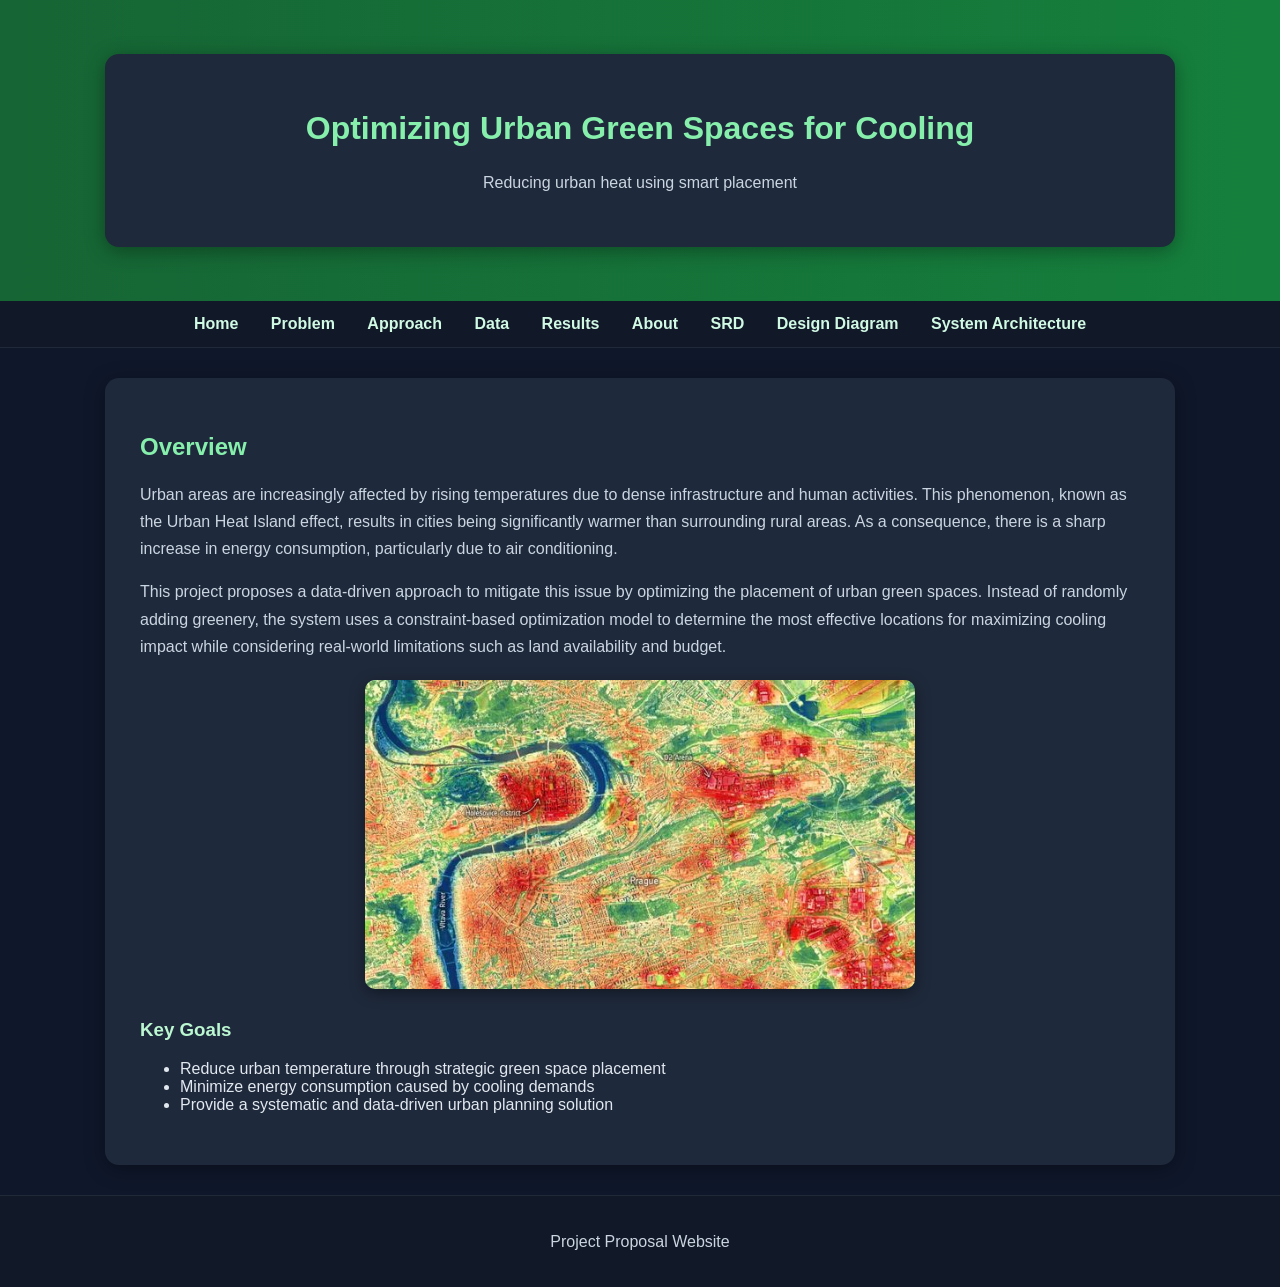
<file: index.html>
<!DOCTYPE html>
<html>
<head>
    <title>Urban Green Space Optimization</title>
    <link rel="stylesheet" href="style.css">
    <link rel="icon" type="image/png" href="favicon.png">
</head>
<body>

<header>
    <div class="container">
    <h1>Optimizing Urban Green Spaces for Cooling</h1>
    <p>Reducing urban heat using smart placement</p>
</div>
</header>

<nav>
    <a href="index.html">Home</a>
    <a href="problem.html">Problem</a>
    <a href="approach.html">Approach</a>
    <a href="data.html">Data</a>
    <a href="results.html">Results</a>
    <a href="about.html">About</a>
    <a href="srd.html">SRD</a>
    <a href="sdd.html">Design Diagram</a>
    <a href="sa.html">System Architecture</a>
</nav>

<div class="container">
    <h2>Overview</h2>
<p>
Urban areas are increasingly affected by rising temperatures due to dense infrastructure and human activities. This phenomenon, known as the Urban Heat Island effect, results in cities being significantly warmer than surrounding rural areas. As a consequence, there is a sharp increase in energy consumption, particularly due to air conditioning.
</p>

<p>
This project proposes a data-driven approach to mitigate this issue by optimizing the placement of urban green spaces. Instead of randomly adding greenery, the system uses a constraint-based optimization model to determine the most effective locations for maximizing cooling impact while considering real-world limitations such as land availability and budget.
</p>

<img src="1.jpg" alt="Urban heat map">

<h3>Key Goals</h3>
<ul>
    <li>Reduce urban temperature through strategic green space placement</li>
    <li>Minimize energy consumption caused by cooling demands</li>
    <li>Provide a systematic and data-driven urban planning solution</li>
</ul>
</div>

<footer>
    <p>Project Proposal Website</p>
</footer>

</body>
</html>
</file>
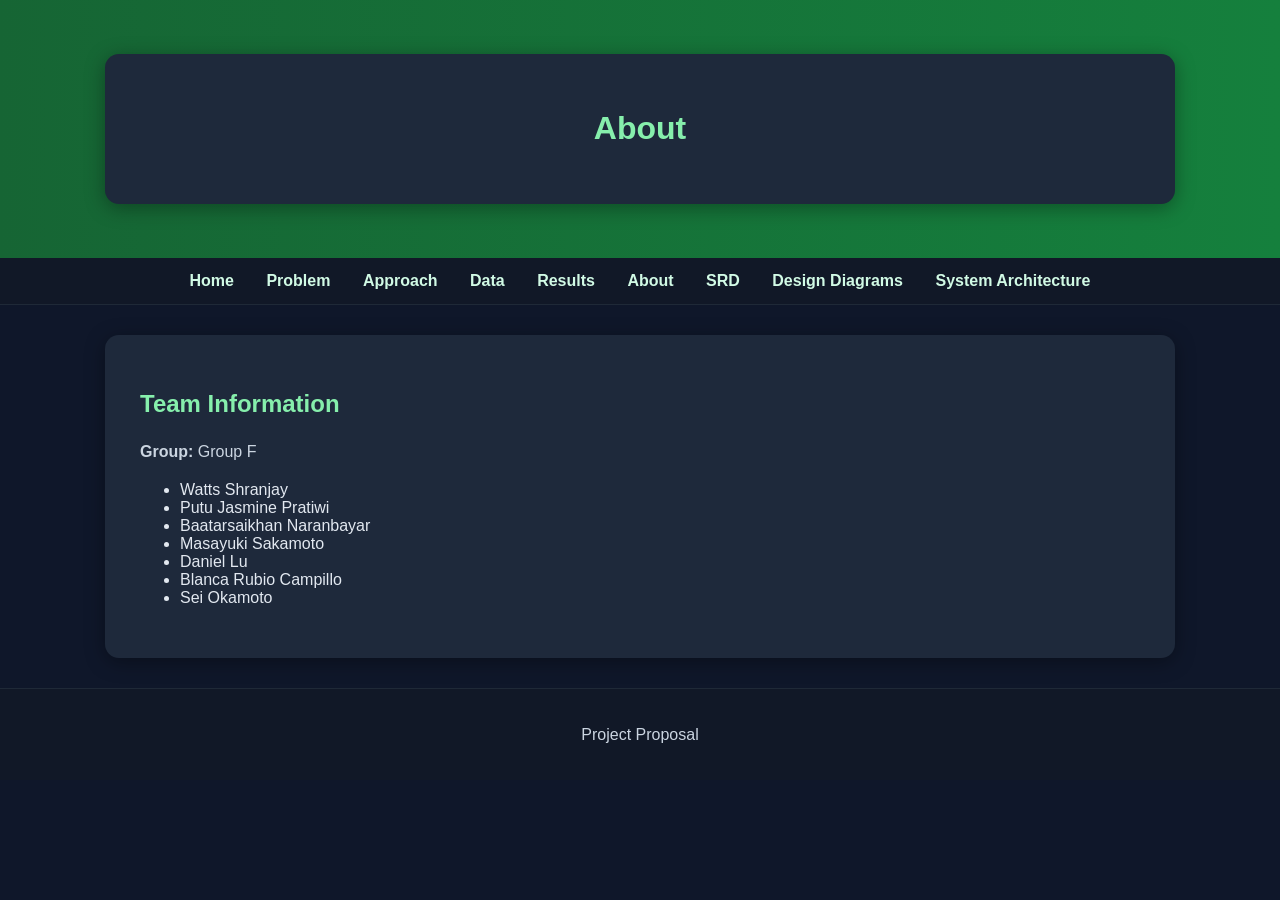
<file: about.html>
<!DOCTYPE html>
<html>
<head>
    <title>About</title>
    <link rel="stylesheet" href="style.css">
    <link rel="icon" type="image/png" href="favicon.png">
</head>
<body>

<header><div class="container"><h1>About</h1></div></header>

<nav>
    <a href="index.html">Home</a>
    <a href="problem.html">Problem</a>
    <a href="approach.html">Approach</a>
    <a href="data.html">Data</a>
    <a href="results.html">Results</a>
    <a href="about.html">About</a>
    <a href="srd.html">SRD</a>
    <a href="sdd.html">Design Diagrams</a>
    <a href="sa.html">System Architecture</a>
</nav>

<div class="container">

<h2>Team Information</h2>
<p><strong>Group:</strong> Group F</p>

<ul>
    <li>Watts Shranjay</li>
    <li>Putu Jasmine Pratiwi</li>
    <li>Baatarsaikhan Naranbayar</li>
    <li>Masayuki Sakamoto</li>
    <li>Daniel Lu</li>
    <li>Blanca Rubio Campillo</li>
    <li>Sei Okamoto</li>
</ul>

</div>

<footer><p>Project Proposal</p></footer>

</body>
</html>
</file>
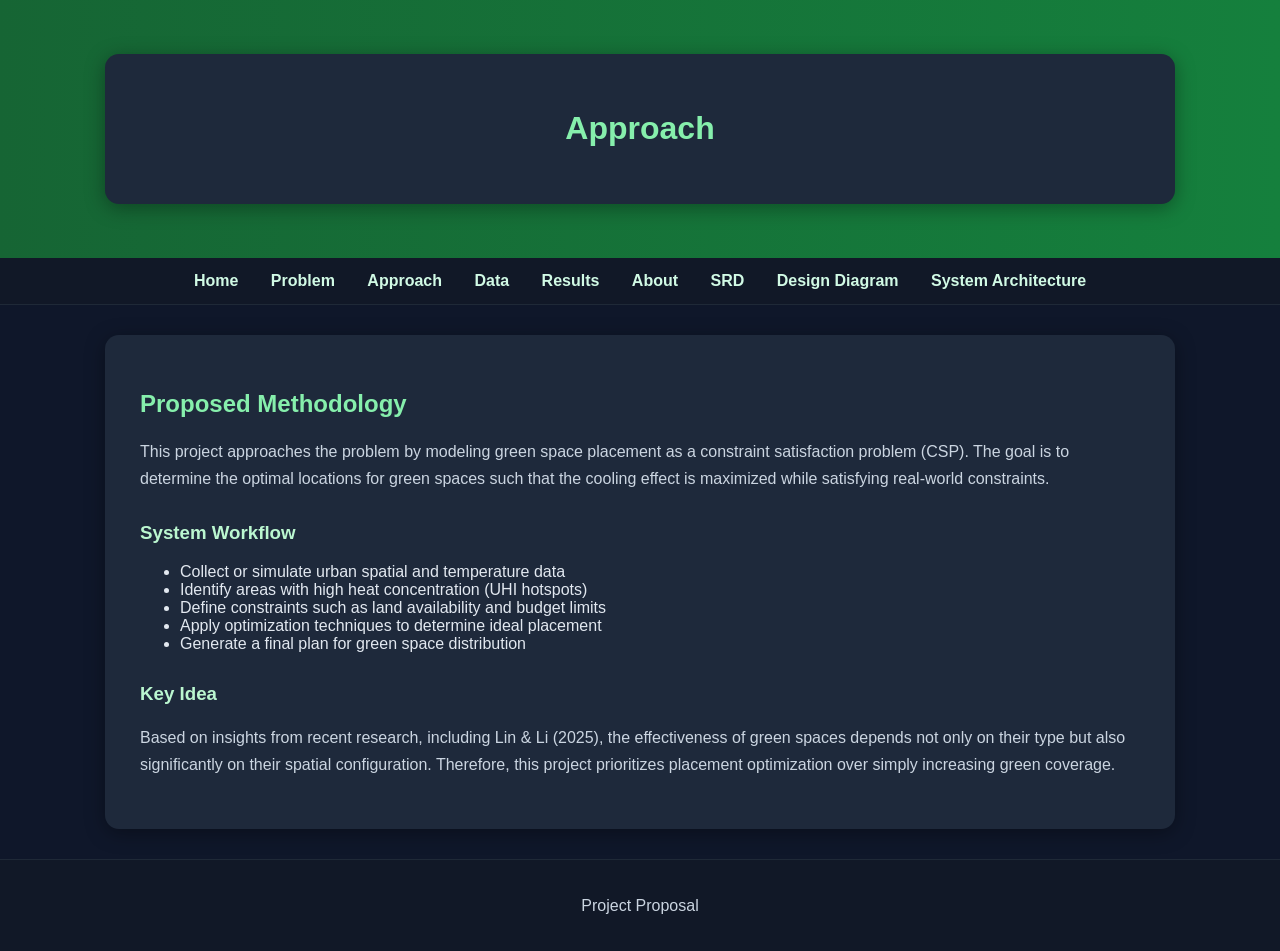
<file: approach.html>
<!DOCTYPE html>
<html>
<head>
    <title>Approach</title>
    <link rel="stylesheet" href="style.css">
    <link rel="icon" type="image/png" href="favicon.png">
</head>
<body>

<header><div class="container"><h1>Approach</h1></div></header>

<nav>
    <a href="index.html">Home</a>
    <a href="problem.html">Problem</a>
    <a href="approach.html">Approach</a>
    <a href="data.html">Data</a>
    <a href="results.html">Results</a>
    <a href="about.html">About</a>
    <a href="srd.html">SRD</a>
    <a href="sdd.html">Design Diagram</a>
    <a href="sa.html">System Architecture</a>
</nav>

<div class="container">
    <h2>Proposed Methodology</h2>
<p>
This project approaches the problem by modeling green space placement as a constraint satisfaction problem (CSP). The goal is to determine the optimal locations for green spaces such that the cooling effect is maximized while satisfying real-world constraints.
</p>

<h3>System Workflow</h3>
<ul>
    <li>Collect or simulate urban spatial and temperature data</li>
    <li>Identify areas with high heat concentration (UHI hotspots)</li>
    <li>Define constraints such as land availability and budget limits</li>
    <li>Apply optimization techniques to determine ideal placement</li>
    <li>Generate a final plan for green space distribution</li>
</ul>

<h3>Key Idea</h3>
<p>
Based on insights from recent research, including Lin & Li (2025), the effectiveness of green spaces depends not only on their type but also significantly on their spatial configuration. Therefore, this project prioritizes placement optimization over simply increasing green coverage.
</p>
</div>

<footer><p>Project Proposal</p></footer>

</body>
</html>
</file>
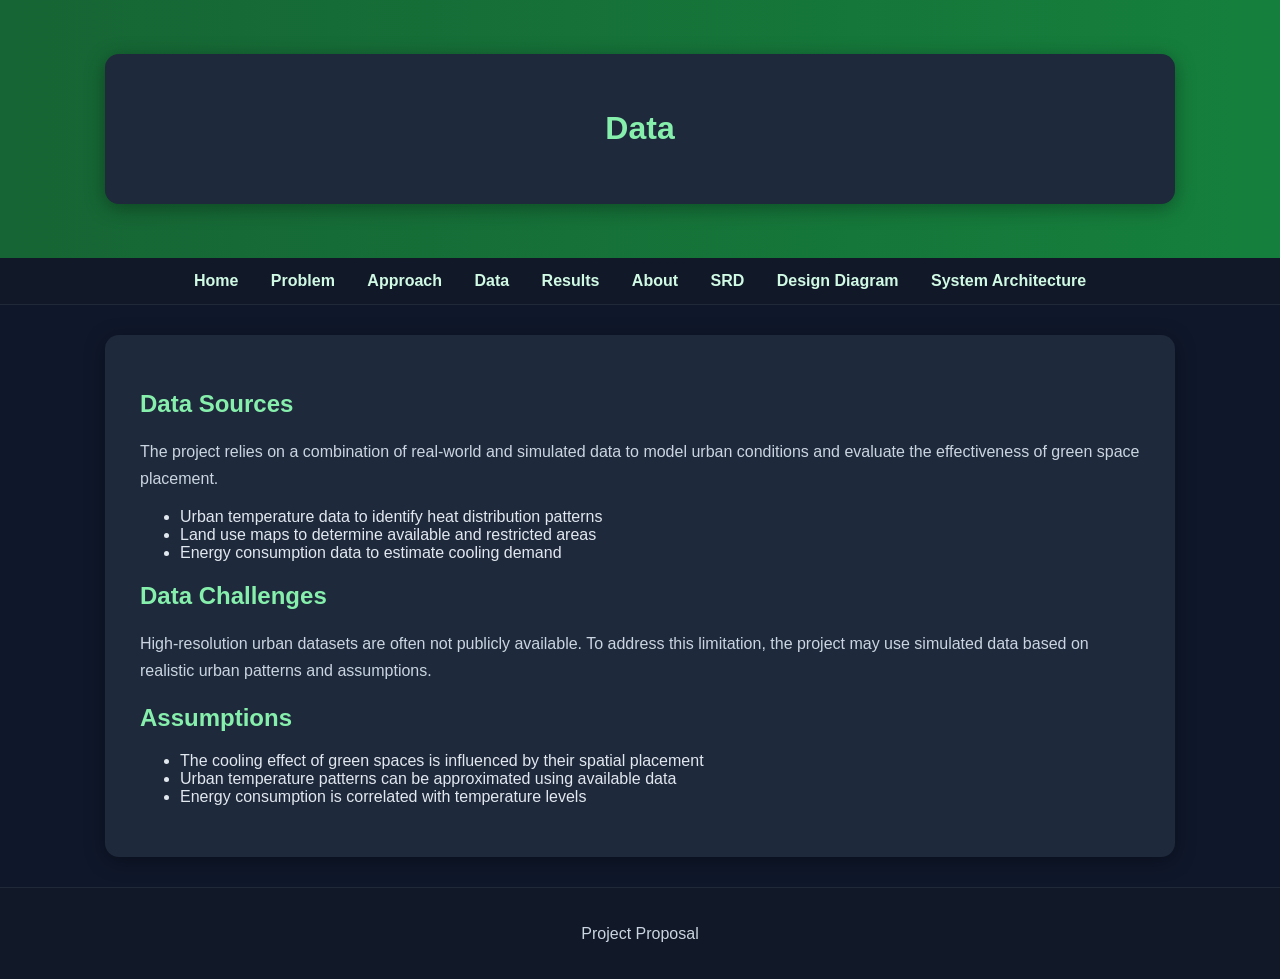
<file: data.html>
<!DOCTYPE html>
<html>
<head>
    <title>Data</title>
    <link rel="stylesheet" href="style.css">
    <link rel="icon" type="image/png" href="favicon.png">
</head>
<body>

<header><div class="container"><h1>Data</h1></div></header>

<nav>
    <a href="index.html">Home</a>
    <a href="problem.html">Problem</a>
    <a href="approach.html">Approach</a>
    <a href="data.html">Data</a>
    <a href="results.html">Results</a>
    <a href="about.html">About</a>
    <a href="srd.html">SRD</a>
    <a href="sdd.html">Design Diagram</a>
    <a href="sa.html">System Architecture</a>
</nav>

<div class="container">
    <h2>Data Sources</h2>
<p>
The project relies on a combination of real-world and simulated data to model urban conditions and evaluate the effectiveness of green space placement.
</p>

<ul>
    <li>Urban temperature data to identify heat distribution patterns</li>
    <li>Land use maps to determine available and restricted areas</li>
    <li>Energy consumption data to estimate cooling demand</li>
</ul>

<h2>Data Challenges</h2>
<p>
High-resolution urban datasets are often not publicly available. To address this limitation, the project may use simulated data based on realistic urban patterns and assumptions.
</p>

<h2>Assumptions</h2>
<ul>
    <li>The cooling effect of green spaces is influenced by their spatial placement</li>
    <li>Urban temperature patterns can be approximated using available data</li>
    <li>Energy consumption is correlated with temperature levels</li>
</ul>
</div>

<footer><p>Project Proposal</p></footer>

</body>
</html>
</file>
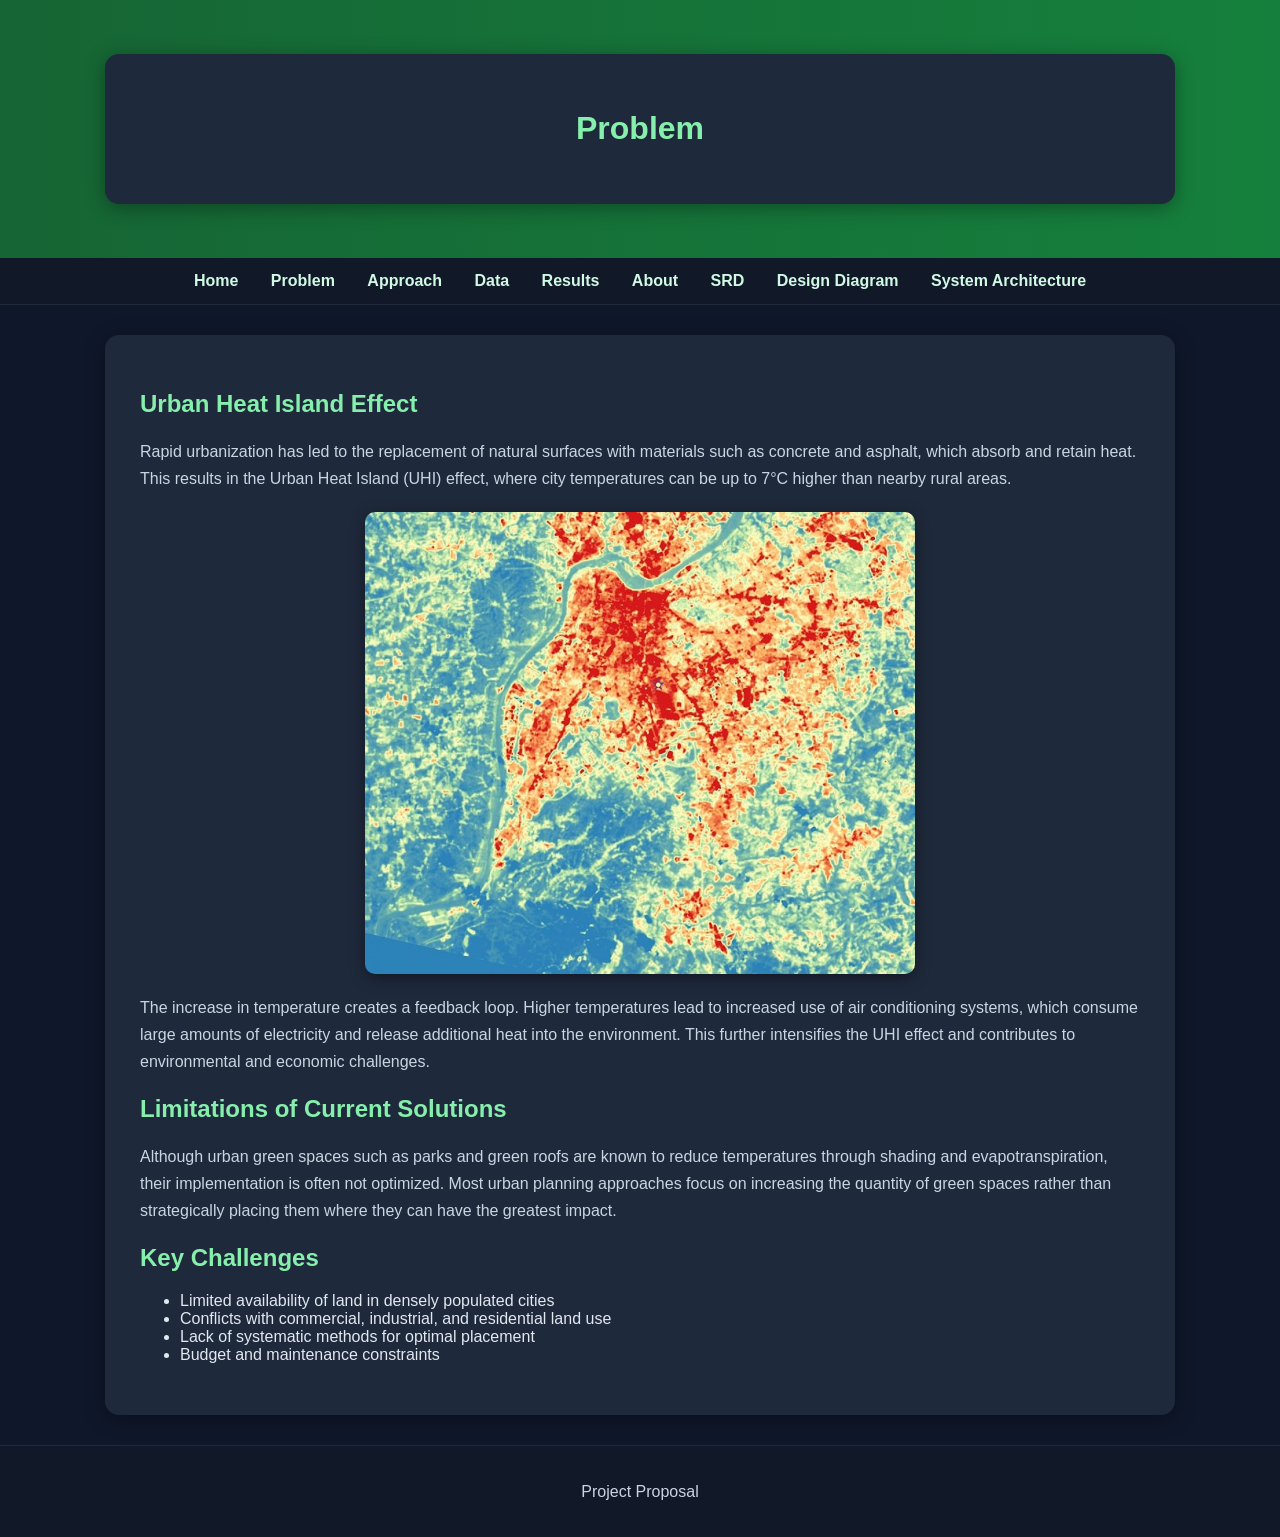
<file: problem.html>
<!DOCTYPE html>
<html>
<head>
    <title>Problem</title>
    <link rel="stylesheet" href="style.css">
    <link rel="icon" type="image/png" href="favicon.png">
</head>
<body>

<header><div class="container"><h1>Problem</h1></div></header>

<nav>
    <a href="index.html">Home</a>
    <a href="problem.html">Problem</a>
    <a href="approach.html">Approach</a>
    <a href="data.html">Data</a>
    <a href="results.html">Results</a>
    <a href="about.html">About</a>
    <a href="srd.html">SRD</a>
    <a href="sdd.html">Design Diagram</a>
    <a href="sa.html">System Architecture</a>
</nav>

<div class="container">
    <h2>Urban Heat Island Effect</h2>
<p>
Rapid urbanization has led to the replacement of natural surfaces with materials such as concrete and asphalt, which absorb and retain heat. This results in the Urban Heat Island (UHI) effect, where city temperatures can be up to 7°C higher than nearby rural areas.
</p>

<img src="2.jpg" alt="Urban heat island visualization">

<p>
The increase in temperature creates a feedback loop. Higher temperatures lead to increased use of air conditioning systems, which consume large amounts of electricity and release additional heat into the environment. This further intensifies the UHI effect and contributes to environmental and economic challenges.
</p>

<h2>Limitations of Current Solutions</h2>
<p>
Although urban green spaces such as parks and green roofs are known to reduce temperatures through shading and evapotranspiration, their implementation is often not optimized. Most urban planning approaches focus on increasing the quantity of green spaces rather than strategically placing them where they can have the greatest impact.
</p>

<h2>Key Challenges</h2>
<ul>
    <li>Limited availability of land in densely populated cities</li>
    <li>Conflicts with commercial, industrial, and residential land use</li>
    <li>Lack of systematic methods for optimal placement</li>
    <li>Budget and maintenance constraints</li>
</ul>
</div>

<footer><p>Project Proposal</p></footer>

</body>
</html>
</file>
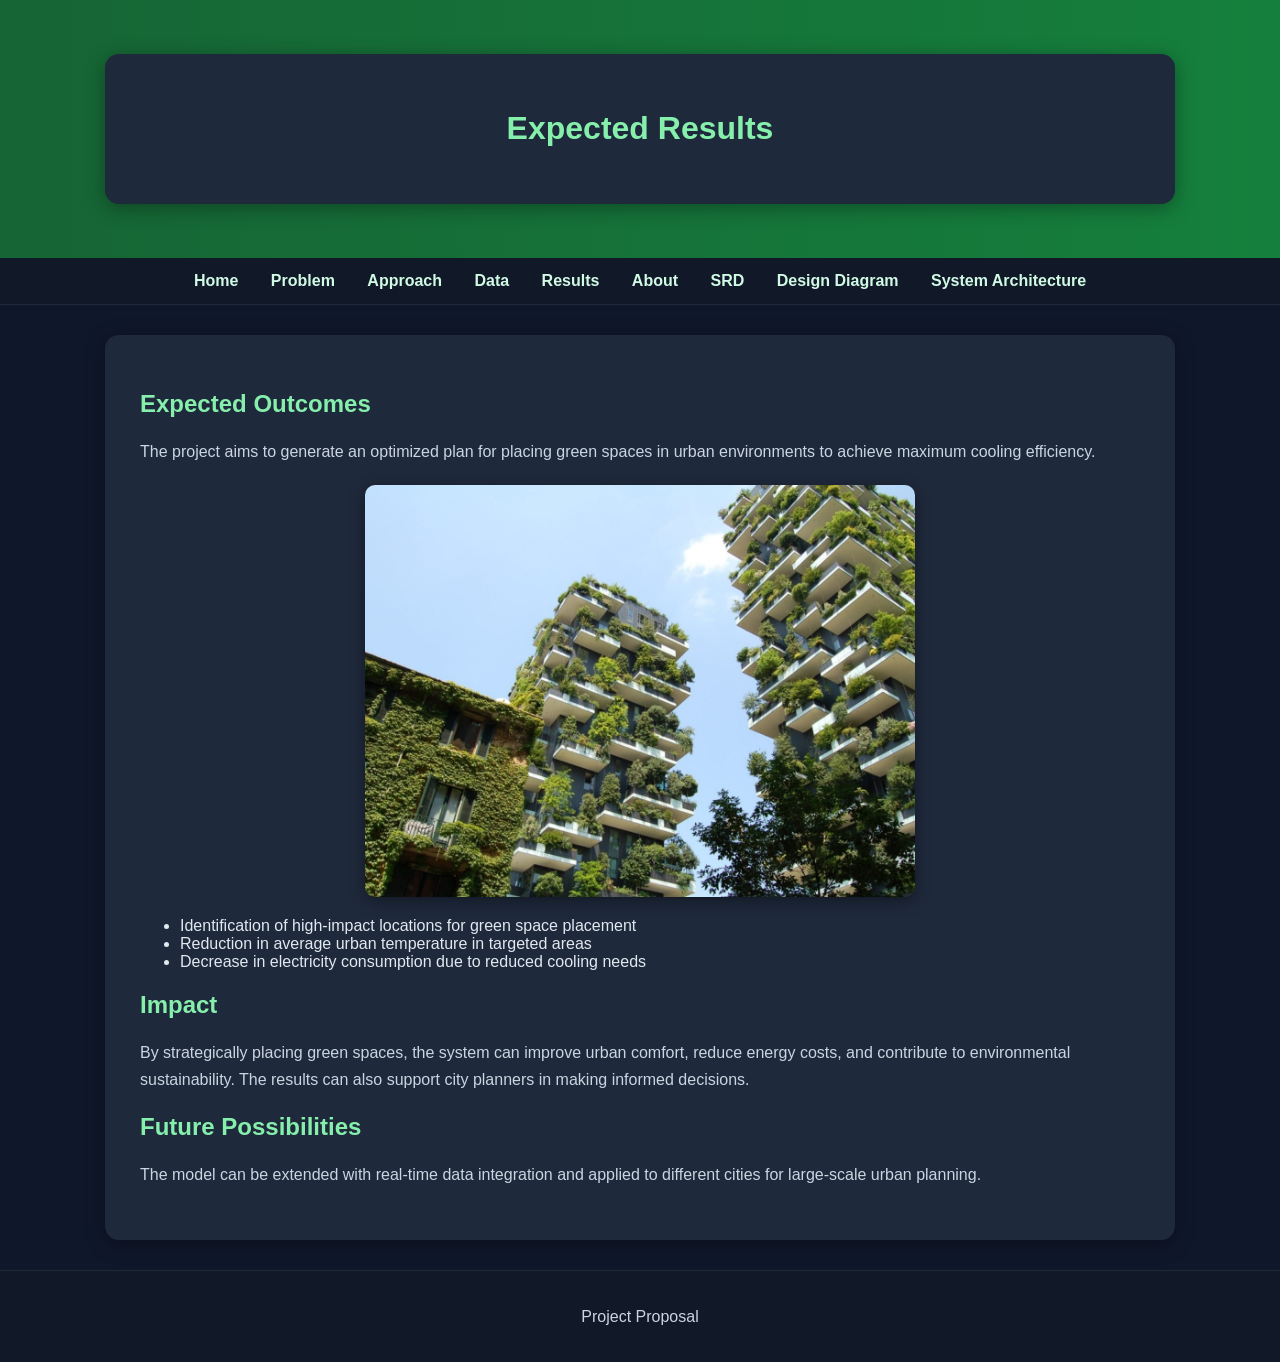
<file: results.html>
<!DOCTYPE html>
<html>
<head>
    <title>Results</title>
    <link rel="stylesheet" href="style.css">
    <link rel="icon" type="image/png" href="favicon.png">
</head>
<body>

<header><div class="container"><h1>Expected Results</h1></div></header>

<nav>
    <a href="index.html">Home</a>
    <a href="problem.html">Problem</a>
    <a href="approach.html">Approach</a>
    <a href="data.html">Data</a>
    <a href="results.html">Results</a>
    <a href="about.html">About</a>
    <a href="srd.html">SRD</a>
    <a href="sdd.html">Design Diagram</a>
    <a href="sa.html">System Architecture</a>
</nav>

<div class="container">
    <h2>Expected Outcomes</h2>
<p>
The project aims to generate an optimized plan for placing green spaces in urban environments to achieve maximum cooling efficiency.
</p>

<img src="3.jpg" class="small-img" alt="Optimized green space placement map">


<ul>
    <li>Identification of high-impact locations for green space placement</li>
    <li>Reduction in average urban temperature in targeted areas</li>
    <li>Decrease in electricity consumption due to reduced cooling needs</li>
</ul>

<h2>Impact</h2>
<p>
By strategically placing green spaces, the system can improve urban comfort, reduce energy costs, and contribute to environmental sustainability. The results can also support city planners in making informed decisions.
</p>

<h2>Future Possibilities</h2>
<p>
The model can be extended with real-time data integration and applied to different cities for large-scale urban planning.
</p>
</div>

<footer><p>Project Proposal</p></footer>

</body>
</html>
</file>
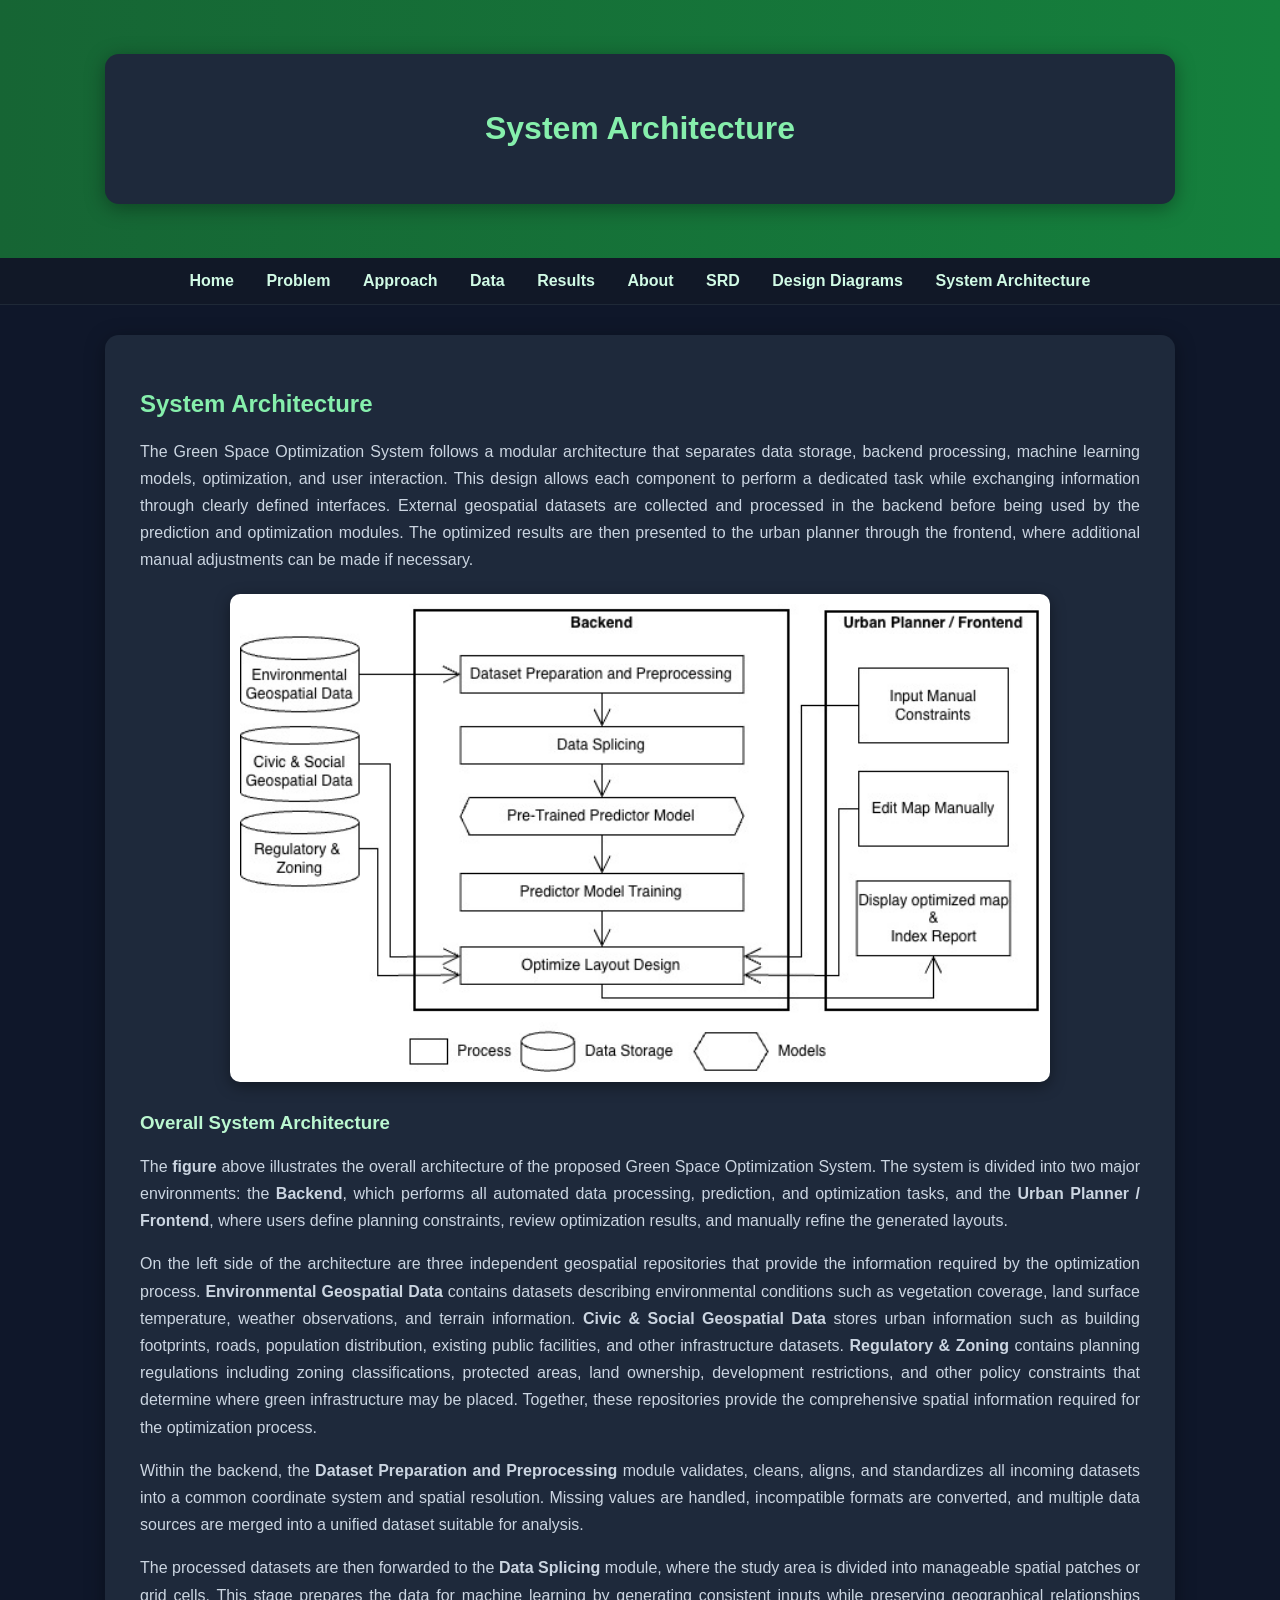
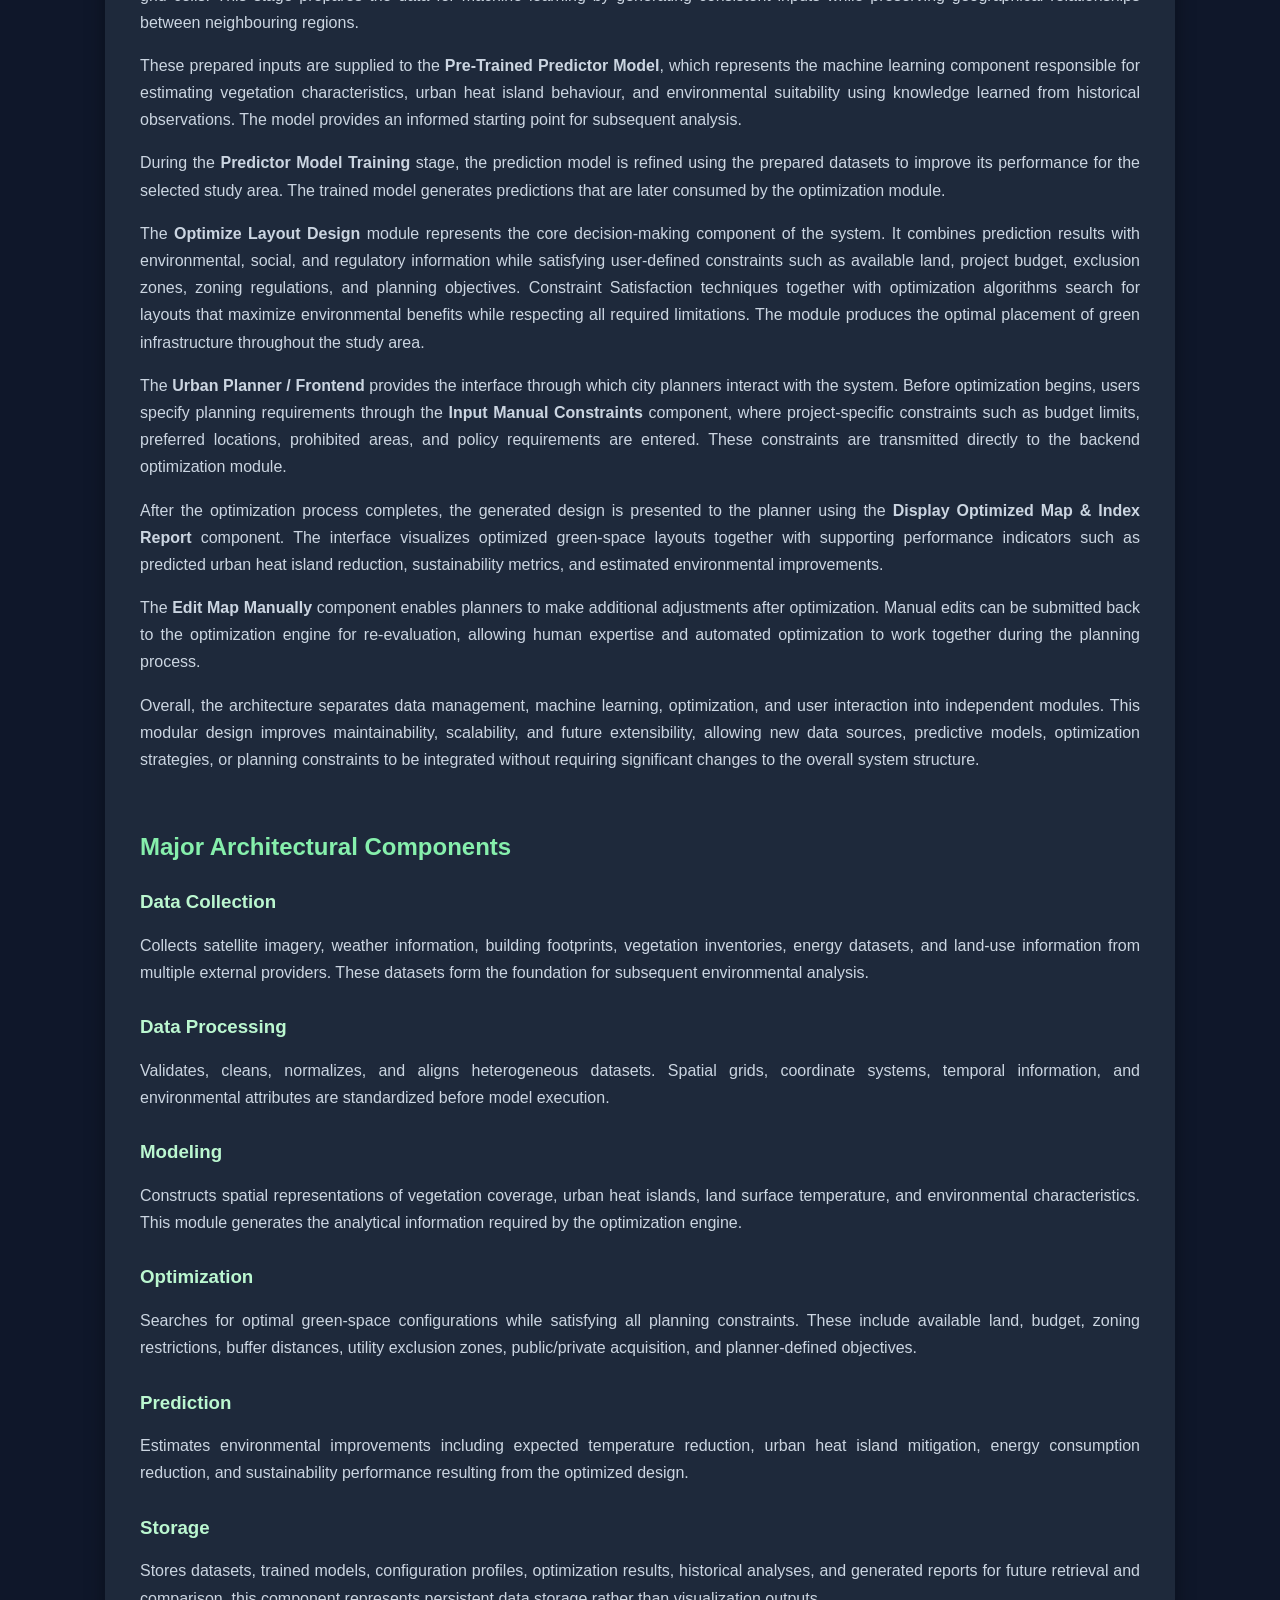
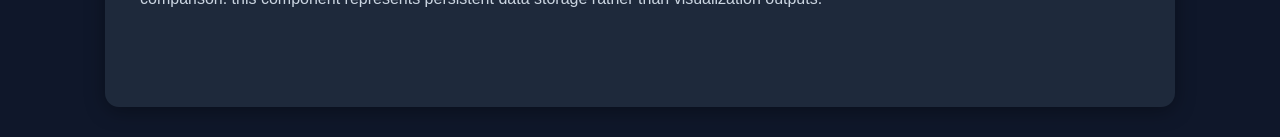
<file: sa.html>
<!DOCTYPE html>
<html lang="en">
<head>
<meta charset="UTF-8">
<meta name="viewport" content="width=device-width, initial-scale=1.0">
<title>System Architecture</title>
<link rel="icon" type="image/png" href="favicon.png">
<link rel="stylesheet" href="style.css">

</head>

<body>

<header>
    <div class="container">
    <h1>System Architecture</h1>
    </div>
</header>
<nav>
    <a href="index.html">Home</a>
    <a href="problem.html">Problem</a>
    <a href="approach.html">Approach</a>
    <a href="data.html">Data</a>
    <a href="results.html">Results</a>
    <a href="about.html">About</a>
    <a href="srd.html">SRD</a>
    <a href="sdd.html">Design Diagrams</a>
    <a href="sa.html">System Architecture</a>
</nav>


<main class="container">

<section class="diagram-section">
    <h2>System Architecture</h2>

    <p>
        The Green Space Optimization System follows a modular architecture that separates
        data storage, backend processing, machine learning models, optimization, and user
        interaction. This design allows each component to perform a dedicated task while
        exchanging information through clearly defined interfaces. External geospatial
        datasets are collected and processed in the backend before being used by the
        prediction and optimization modules. The optimized results are then presented to the
        urban planner through the frontend, where additional manual adjustments can be made
        if necessary.
    </p>

    <div class="diagram">
        <img src="12.jpg" alt="System Architecture Diagram" class="diagram-image">
    </div>

    <h3>Overall System Architecture</h3>

    <p>
        The <strong>figure</strong> above illustrates the overall architecture of the proposed Green
        Space Optimization System. The system is divided into two major environments:
        the <strong>Backend</strong>, which performs all automated data processing,
        prediction, and optimization tasks, and the
        <strong>Urban Planner / Frontend</strong>, where users define planning
        constraints, review optimization results, and manually refine the generated layouts.
    </p>

    <p>
        On the left side of the architecture are three independent geospatial repositories
        that provide the information required by the optimization process.
        <strong>Environmental Geospatial Data</strong> contains datasets describing
        environmental conditions such as vegetation coverage, land surface temperature,
        weather observations, and terrain information.
        <strong>Civic &amp; Social Geospatial Data</strong> stores urban information such as
        building footprints, roads, population distribution, existing public facilities,
        and other infrastructure datasets.
        <strong>Regulatory &amp; Zoning</strong> contains planning regulations including
        zoning classifications, protected areas, land ownership, development restrictions,
        and other policy constraints that determine where green infrastructure may be placed.
        Together, these repositories provide the comprehensive spatial information required
        for the optimization process.
    </p>

    <p>
        Within the backend, the
        <strong>Dataset Preparation and Preprocessing</strong> module validates,
        cleans, aligns, and standardizes all incoming datasets into a common coordinate
        system and spatial resolution. Missing values are handled, incompatible formats are
        converted, and multiple data sources are merged into a unified dataset suitable for
        analysis.
    </p>

    <p>
        The processed datasets are then forwarded to the
        <strong>Data Splicing</strong> module, where the study area is divided into
        manageable spatial patches or grid cells. This stage prepares the data for machine
        learning by generating consistent inputs while preserving geographical relationships
        between neighbouring regions.
    </p>

    <p>
        These prepared inputs are supplied to the
        <strong>Pre-Trained Predictor Model</strong>, which represents the machine learning
        component responsible for estimating vegetation characteristics, urban heat island
        behaviour, and environmental suitability using knowledge learned from historical
        observations. The model provides an informed starting point for subsequent analysis.
    </p>

    <p>
        During the
        <strong>Predictor Model Training</strong> stage, the prediction model is refined
        using the prepared datasets to improve its performance for the selected study area.
        The trained model generates predictions that are later consumed by the optimization
        module.
    </p>

    <p>
        The
        <strong>Optimize Layout Design</strong> module represents the core decision-making
        component of the system. It combines prediction results with environmental,
        social, and regulatory information while satisfying user-defined constraints such as
        available land, project budget, exclusion zones, zoning regulations, and planning
        objectives. Constraint Satisfaction techniques together with optimization algorithms
        search for layouts that maximize environmental benefits while respecting all required
        limitations. The module produces the optimal placement of green infrastructure
        throughout the study area.
    </p>

    <p>
        The
        <strong>Urban Planner / Frontend</strong> provides the interface through which city
        planners interact with the system. Before optimization begins, users specify
        planning requirements through the
        <strong>Input Manual Constraints</strong> component, where project-specific
        constraints such as budget limits, preferred locations, prohibited areas, and policy
        requirements are entered. These constraints are transmitted directly to the backend
        optimization module.
    </p>

    <p>
        After the optimization process completes, the generated design is presented to the
        planner using the
        <strong>Display Optimized Map &amp; Index Report</strong> component. The interface
        visualizes optimized green-space layouts together with supporting performance
        indicators such as predicted urban heat island reduction, sustainability metrics,
        and estimated environmental improvements.
    </p>

    <p>
        The
        <strong>Edit Map Manually</strong> component enables planners to make additional
        adjustments after optimization. Manual edits can be submitted back to the optimization
        engine for re-evaluation, allowing human expertise and automated optimization to work
        together during the planning process.
    </p>

    <p>
        Overall, the architecture separates data management, machine learning,
        optimization, and user interaction into independent modules. This modular design
        improves maintainability, scalability, and future extensibility, allowing new data
        sources, predictive models, optimization strategies, or planning constraints to be
        integrated without requiring significant changes to the overall system structure.
    </p>

</section>
<section>

<h2>Major Architectural Components</h2>

<div class="component">

<h3>Data Collection</h3>

<p>

Collects satellite imagery,
weather information,
building footprints,
vegetation inventories,
energy datasets,
and land-use information from multiple external providers.
These datasets form the foundation for subsequent environmental analysis.

</p>

</div>

<div class="component">

<h3>Data Processing</h3>

<p>

Validates,
cleans,
normalizes,
and aligns heterogeneous datasets.
Spatial grids,
coordinate systems,
temporal information,
and environmental attributes are standardized before model execution.

</p>

</div>

<div class="component">

<h3>Modeling</h3>

<p>

Constructs spatial representations of vegetation coverage,
urban heat islands,
land surface temperature,
and environmental characteristics.
This module generates the analytical information required by the optimization engine.

</p>

</div>

<div class="component">

<h3>Optimization</h3>

<p>

Searches for optimal green-space configurations while satisfying all planning
constraints.
These include available land,
budget,
zoning restrictions,
buffer distances,
utility exclusion zones,
public/private acquisition,
and planner-defined objectives.

</p>

</div>

<div class="component">

<h3>Prediction</h3>

<p>

Estimates environmental improvements including expected temperature reduction,
urban heat island mitigation,
energy consumption reduction,
and sustainability performance resulting from the optimized design.

</p>

</div>

<div class="component">

<h3>Storage</h3>

<p>

Stores datasets,
trained models,
configuration profiles,
optimization results,
historical analyses,
and generated reports for future retrieval and comparison.
this component represents persistent data storage rather than visualization outputs.

</p>

</div>

</section>

</main>

</body>
</html>
</file>
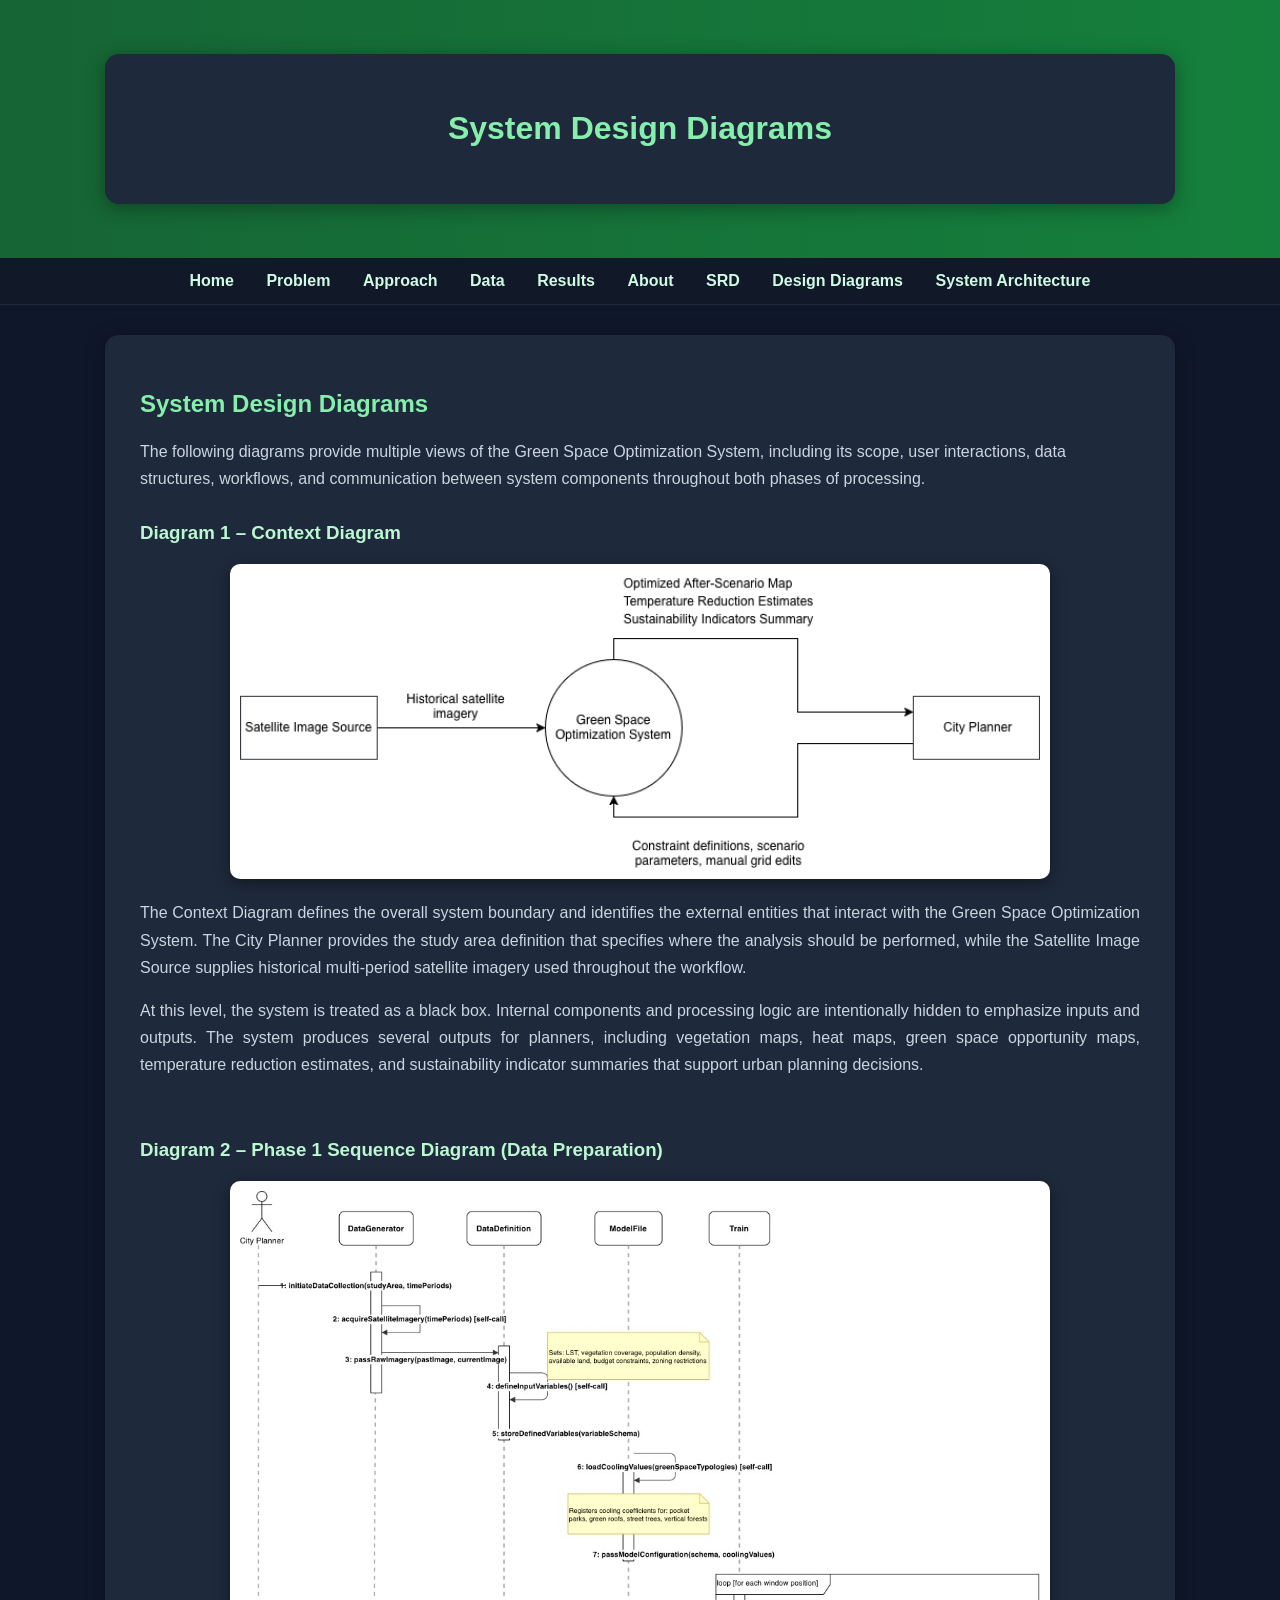
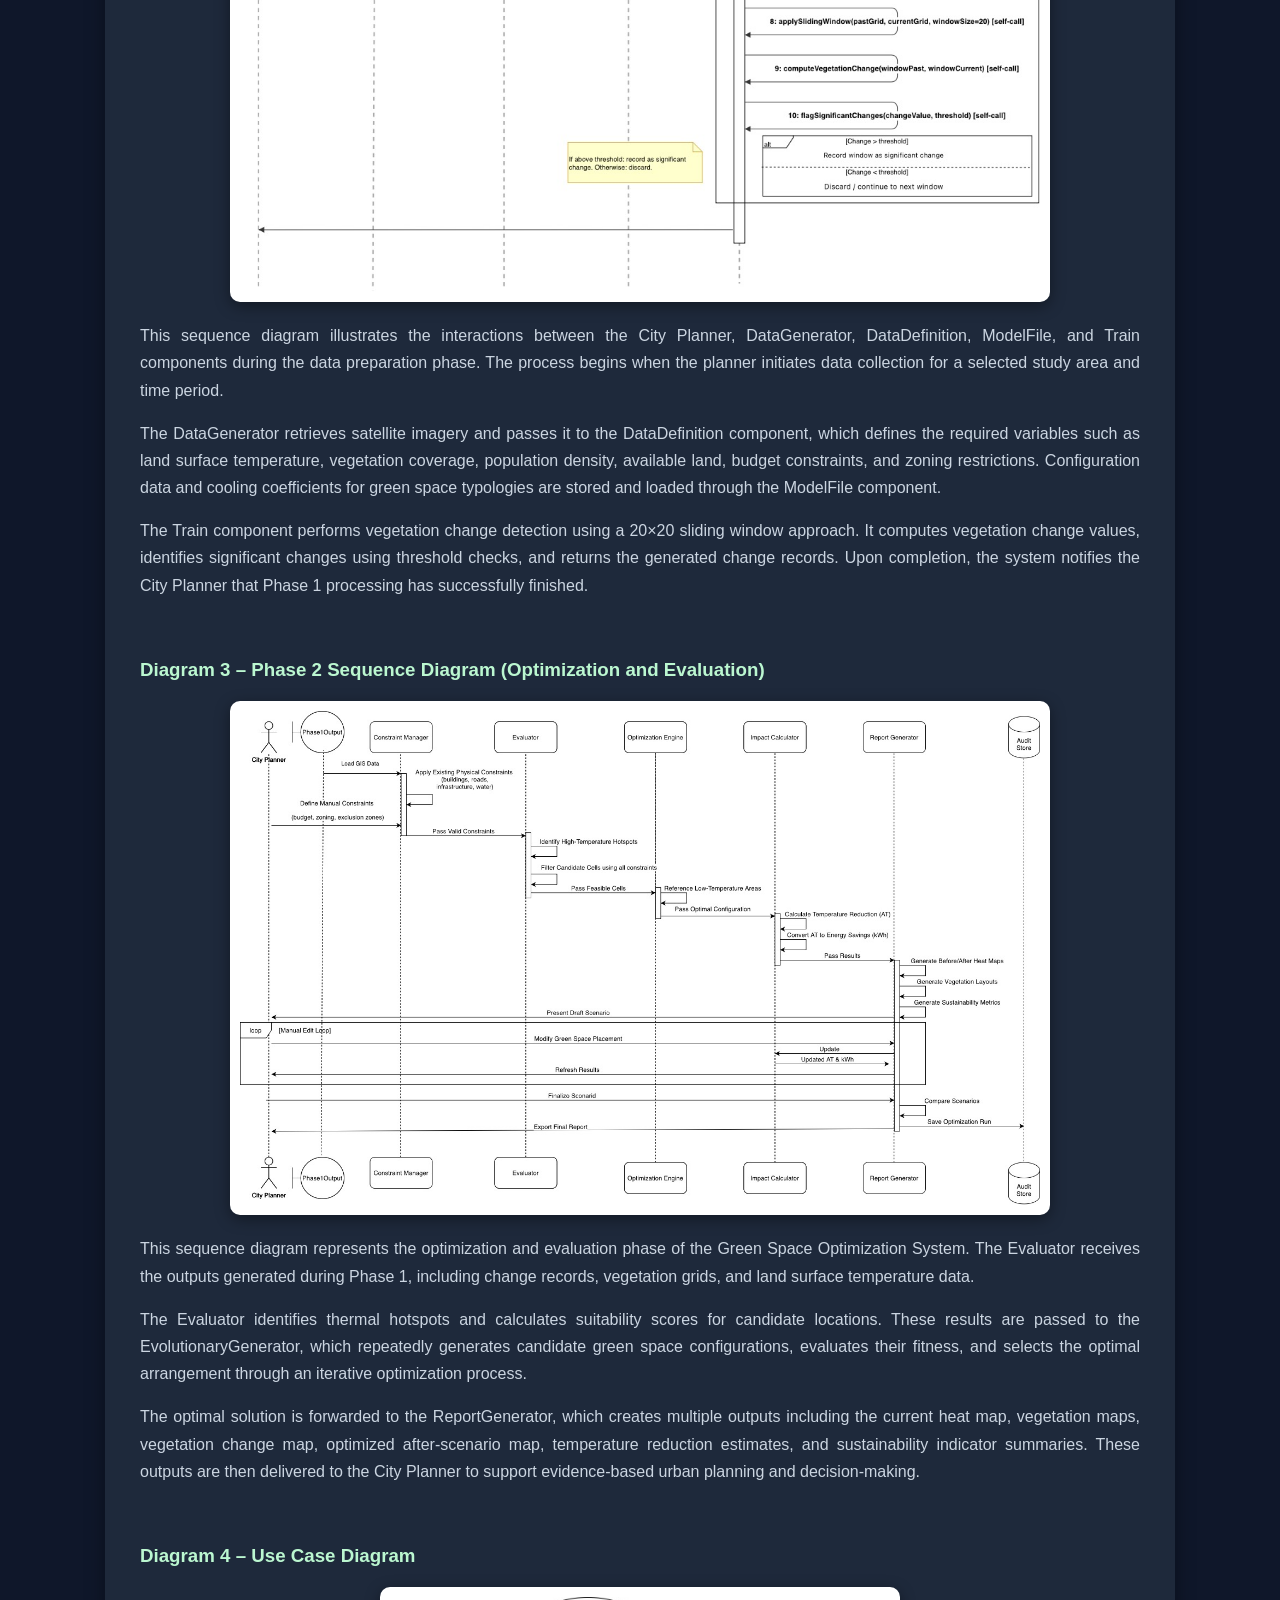
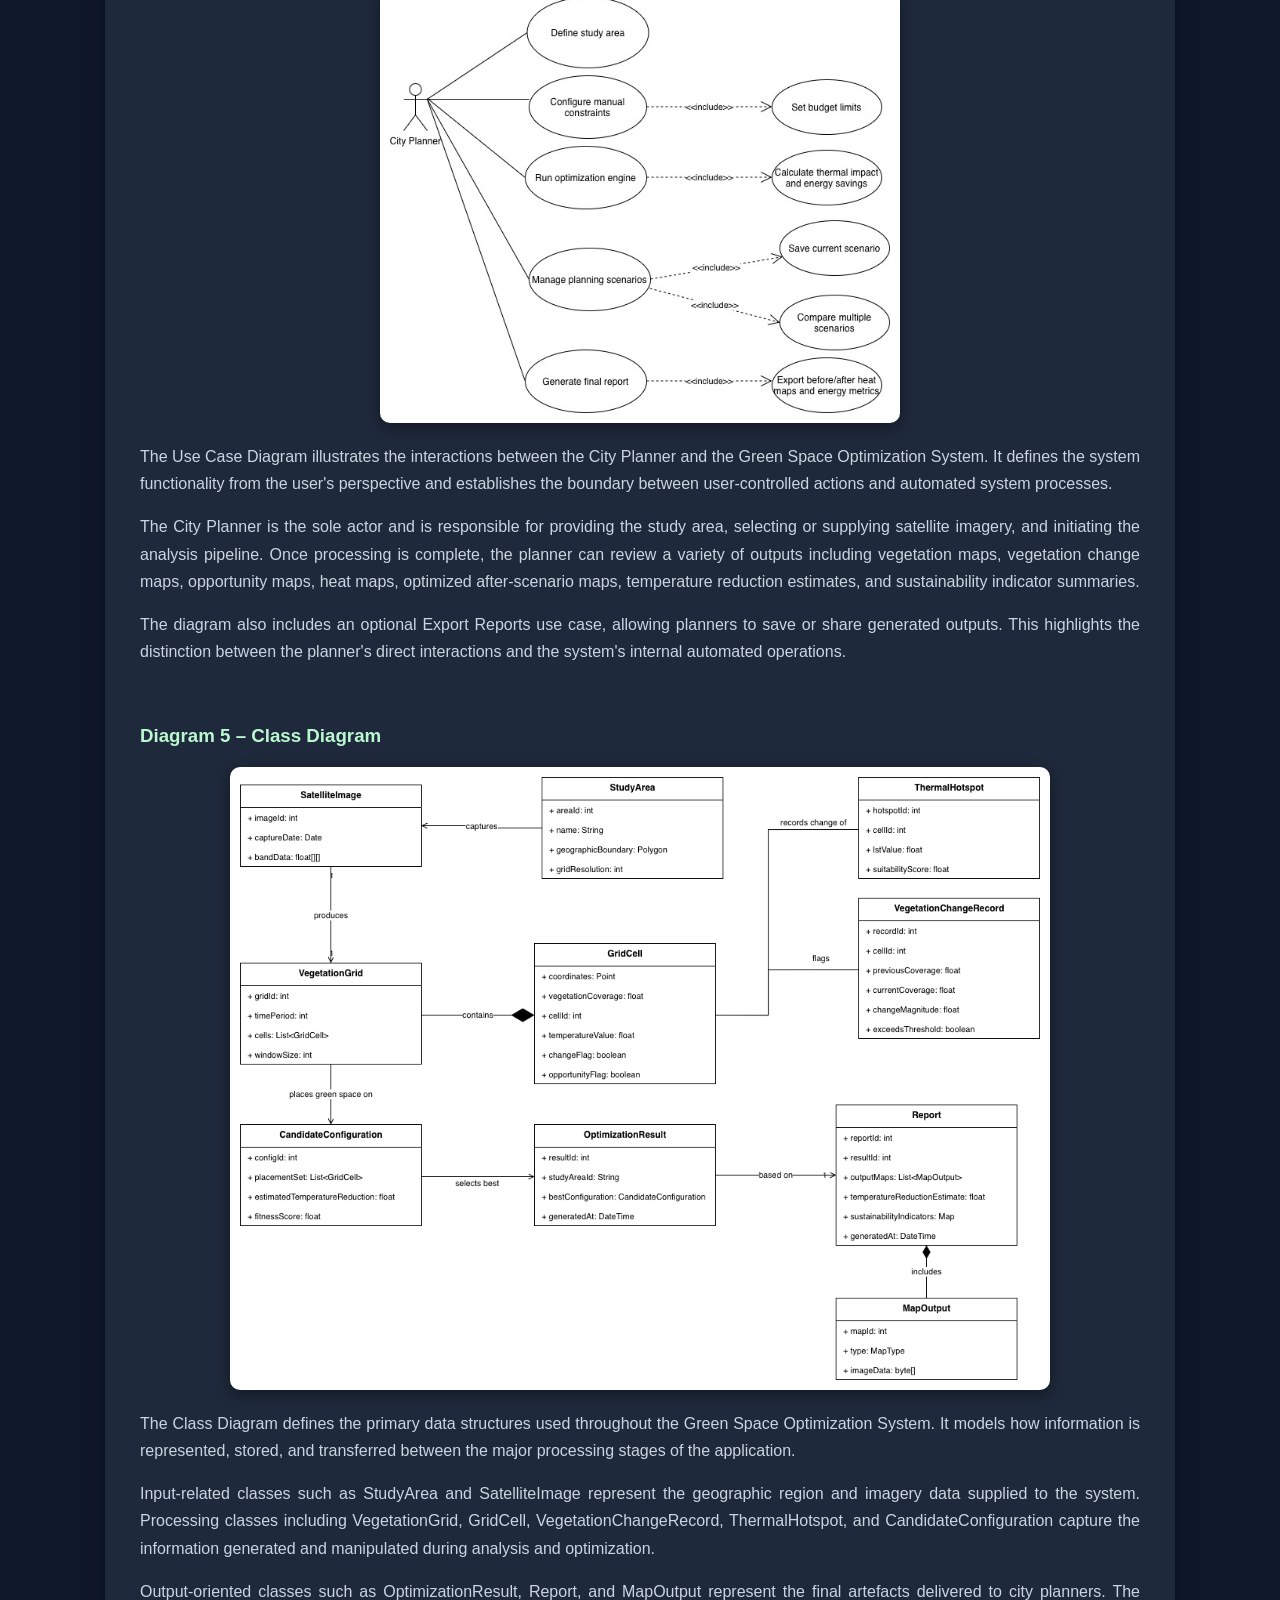
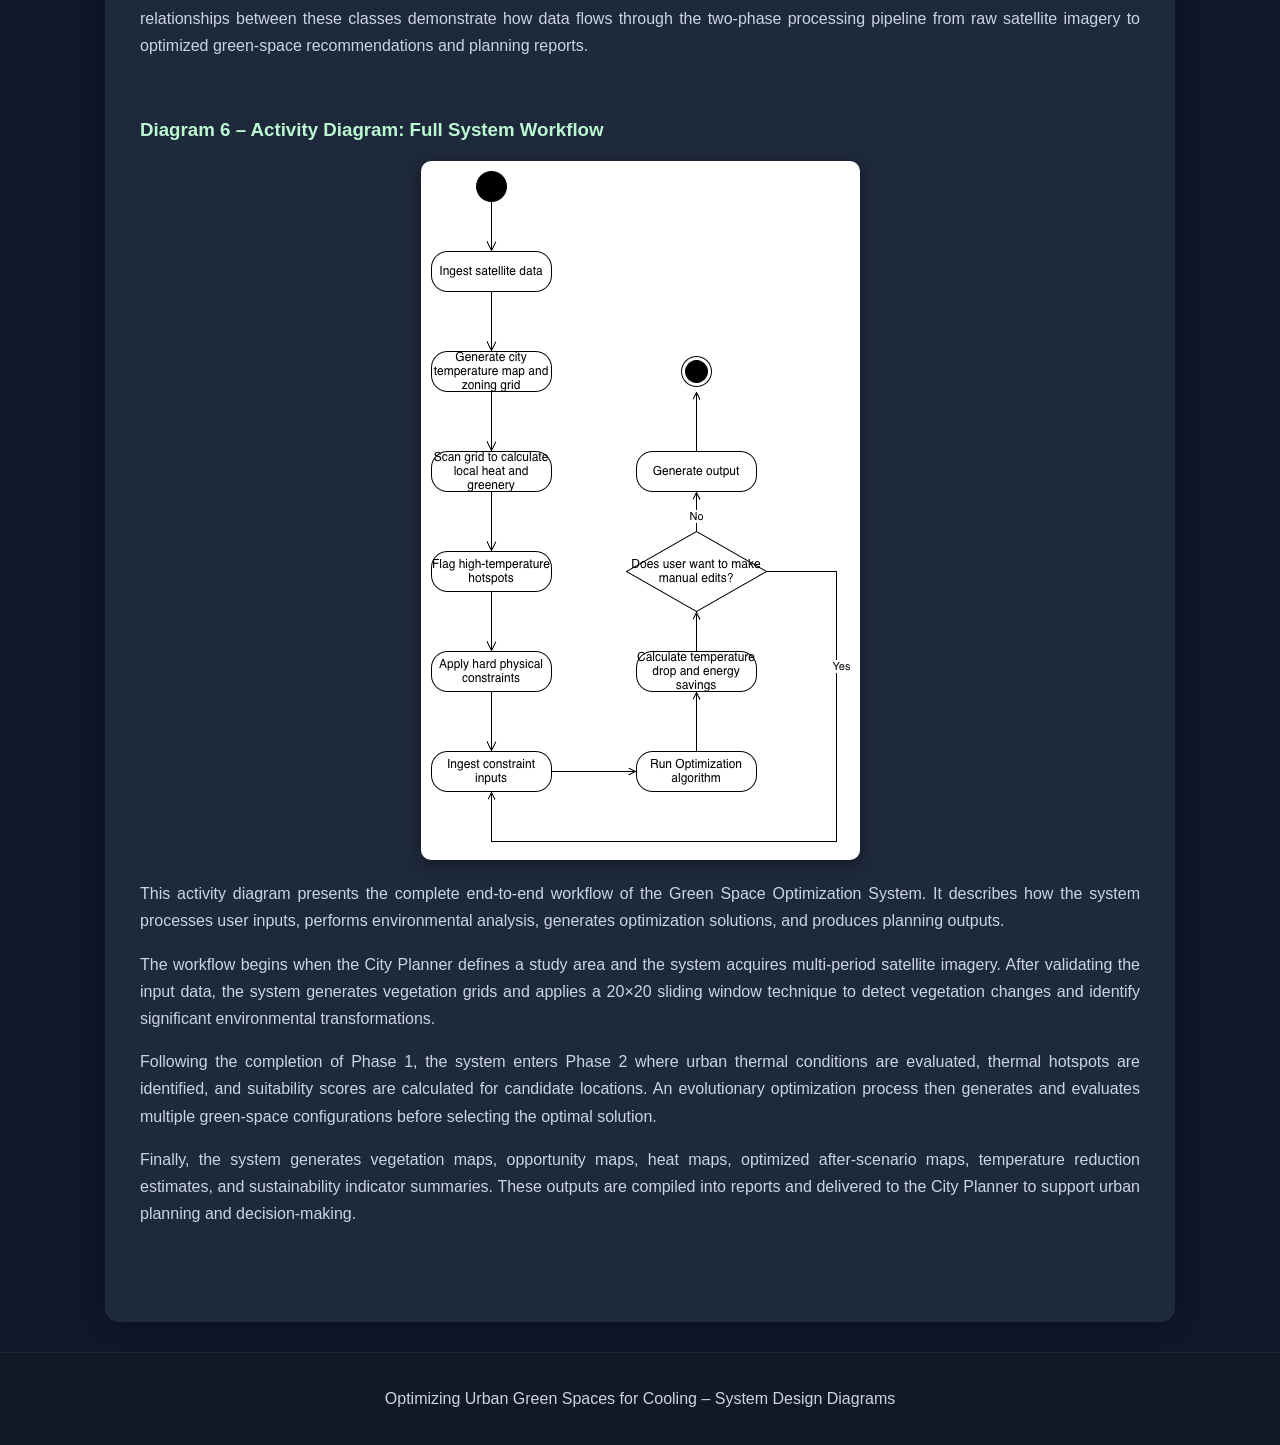
<file: sdd.html>
<!DOCTYPE html>
<html>
<head>
    <title>System Design Diagrams</title>
    <link rel="stylesheet" href="style.css">
    <link rel="icon" type="image/png" href="favicon.png">
</head>
<body>

<header>
    <div class="container">
    <h1>System Design Diagrams</h1>
    </div>
</header>

<nav>
    <a href="index.html">Home</a>
    <a href="problem.html">Problem</a>
    <a href="approach.html">Approach</a>
    <a href="data.html">Data</a>
    <a href="results.html">Results</a>
    <a href="about.html">About</a>
    <a href="srd.html">SRD</a>
    <a href="sdd.html">Design Diagrams</a>
    <a href="sa.html">System Architecture</a>
</nav>

<div class="container">

    <h2>System Design Diagrams</h2>
    <p>
The following diagrams provide multiple views of the Green Space Optimization System,
including its scope, user interactions, data structures, workflows, and communication
between system components throughout both phases of processing.
</p>

    <section>
        <h3>Diagram 1 – Context Diagram</h3>

        <img src="5.png" alt="Context Diagram">

        <p>
            The Context Diagram defines the overall system boundary and identifies the
            external entities that interact with the Green Space Optimization System.
            The City Planner provides the study area definition that specifies where the
            analysis should be performed, while the Satellite Image Source supplies
            historical multi-period satellite imagery used throughout the workflow.
        </p>

        <p>
            At this level, the system is treated as a black box. Internal components and
            processing logic are intentionally hidden to emphasize inputs and outputs.
            The system produces several outputs for planners, including vegetation maps,
            heat maps, green space opportunity maps, temperature reduction estimates,
            and sustainability indicator summaries that support urban planning decisions.
        </p>
    </section>

    <section>
        <h3>Diagram 2 – Phase 1 Sequence Diagram (Data Preparation)</h3>

        <img src="6.jpg" alt="Phase 1 Sequence Diagram">

        <p>
            This sequence diagram illustrates the interactions between the City Planner,
            DataGenerator, DataDefinition, ModelFile, and Train components during the
            data preparation phase. The process begins when the planner initiates data
            collection for a selected study area and time period.
        </p>

        <p>
            The DataGenerator retrieves satellite imagery and passes it to the
            DataDefinition component, which defines the required variables such as
            land surface temperature, vegetation coverage, population density,
            available land, budget constraints, and zoning restrictions.
            Configuration data and cooling coefficients for green space typologies are
            stored and loaded through the ModelFile component.
        </p>

        <p>
            The Train component performs vegetation change detection using a 20×20
            sliding window approach. It computes vegetation change values, identifies
            significant changes using threshold checks, and returns the generated change
            records. Upon completion, the system notifies the City Planner that
            Phase 1 processing has successfully finished.
        </p>
    </section>


    <section>
        <h3>Diagram 3 – Phase 2 Sequence Diagram (Optimization and Evaluation)</h3>

        <img src="7.jpg" alt="Phase 2 Sequence Diagram">

        <p>
            This sequence diagram represents the optimization and evaluation phase of
            the Green Space Optimization System. The Evaluator receives the outputs
            generated during Phase 1, including change records, vegetation grids,
            and land surface temperature data.
        </p>

        <p>
            The Evaluator identifies thermal hotspots and calculates suitability scores
            for candidate locations. These results are passed to the EvolutionaryGenerator,
            which repeatedly generates candidate green space configurations, evaluates
            their fitness, and selects the optimal arrangement through an iterative
            optimization process.
        </p>

        <p>
            The optimal solution is forwarded to the ReportGenerator, which creates
            multiple outputs including the current heat map, vegetation maps,
            vegetation change map, optimized after-scenario map, temperature reduction
            estimates, and sustainability indicator summaries. These outputs are then
            delivered to the City Planner to support evidence-based urban planning
            and decision-making.
        </p>
    </section>
    <!-- Diagram 4 -->
<section>
    <h3>Diagram 4 – Use Case Diagram</h3>

    <img src="8.jpg" alt="Use Case Diagram" class="small-diagram">

    <p>
        The Use Case Diagram illustrates the interactions between the City Planner and the
        Green Space Optimization System. It defines the system functionality from the user's
        perspective and establishes the boundary between user-controlled actions and
        automated system processes.
    </p>

    <p>
        The City Planner is the sole actor and is responsible for providing the study area,
        selecting or supplying satellite imagery, and initiating the analysis pipeline.
        Once processing is complete, the planner can review a variety of outputs including
        vegetation maps, vegetation change maps, opportunity maps, heat maps, optimized
        after-scenario maps, temperature reduction estimates, and sustainability indicator
        summaries.
    </p>

    <p>
        The diagram also includes an optional Export Reports use case, allowing planners
        to save or share generated outputs. This highlights the distinction between the
        planner's direct interactions and the system's internal automated operations.
    </p>
</section>

<!-- Diagram 5 -->
<section>
    <h3>Diagram 5 – Class Diagram</h3>

    <img src="9.png" alt="Class Diagram">

    <p>
        The Class Diagram defines the primary data structures used throughout the Green
        Space Optimization System. It models how information is represented, stored, and
        transferred between the major processing stages of the application.
    </p>

    <p>
        Input-related classes such as StudyArea and SatelliteImage represent the geographic
        region and imagery data supplied to the system. Processing classes including
        VegetationGrid, GridCell, VegetationChangeRecord, ThermalHotspot, and
        CandidateConfiguration capture the information generated and manipulated during
        analysis and optimization.
    </p>

    <p>
        Output-oriented classes such as OptimizationResult, Report, and MapOutput
        represent the final artefacts delivered to city planners. The relationships between
        these classes demonstrate how data flows through the two-phase processing pipeline
        from raw satellite imagery to optimized green-space recommendations and planning
        reports.
    </p>
</section>

<!-- Diagram 6 -->
<section>
    <h3>Diagram 6 – Activity Diagram: Full System Workflow</h3>

    <img src="10.png" alt="Full System Workflow Activity Diagram" class="small-diagram">

    <p>
        This activity diagram presents the complete end-to-end workflow of the Green
        Space Optimization System. It describes how the system processes user inputs,
        performs environmental analysis, generates optimization solutions, and produces
        planning outputs.
    </p>

    <p>
        The workflow begins when the City Planner defines a study area and the system
        acquires multi-period satellite imagery. After validating the input data, the system
        generates vegetation grids and applies a 20×20 sliding window technique to detect
        vegetation changes and identify significant environmental transformations.
    </p>

    <p>
        Following the completion of Phase 1, the system enters Phase 2 where urban thermal
        conditions are evaluated, thermal hotspots are identified, and suitability scores are
        calculated for candidate locations. An evolutionary optimization process then
        generates and evaluates multiple green-space configurations before selecting the
        optimal solution.
    </p>

    <p>
        Finally, the system generates vegetation maps, opportunity maps, heat maps,
        optimized after-scenario maps, temperature reduction estimates, and sustainability
        indicator summaries. These outputs are compiled into reports and delivered to the
        City Planner to support urban planning and decision-making.
    </p>
</section>

</div>

<footer>
    <p>Optimizing Urban Green Spaces for Cooling – System Design Diagrams</p>
</footer>

</body>
</html>
</file>
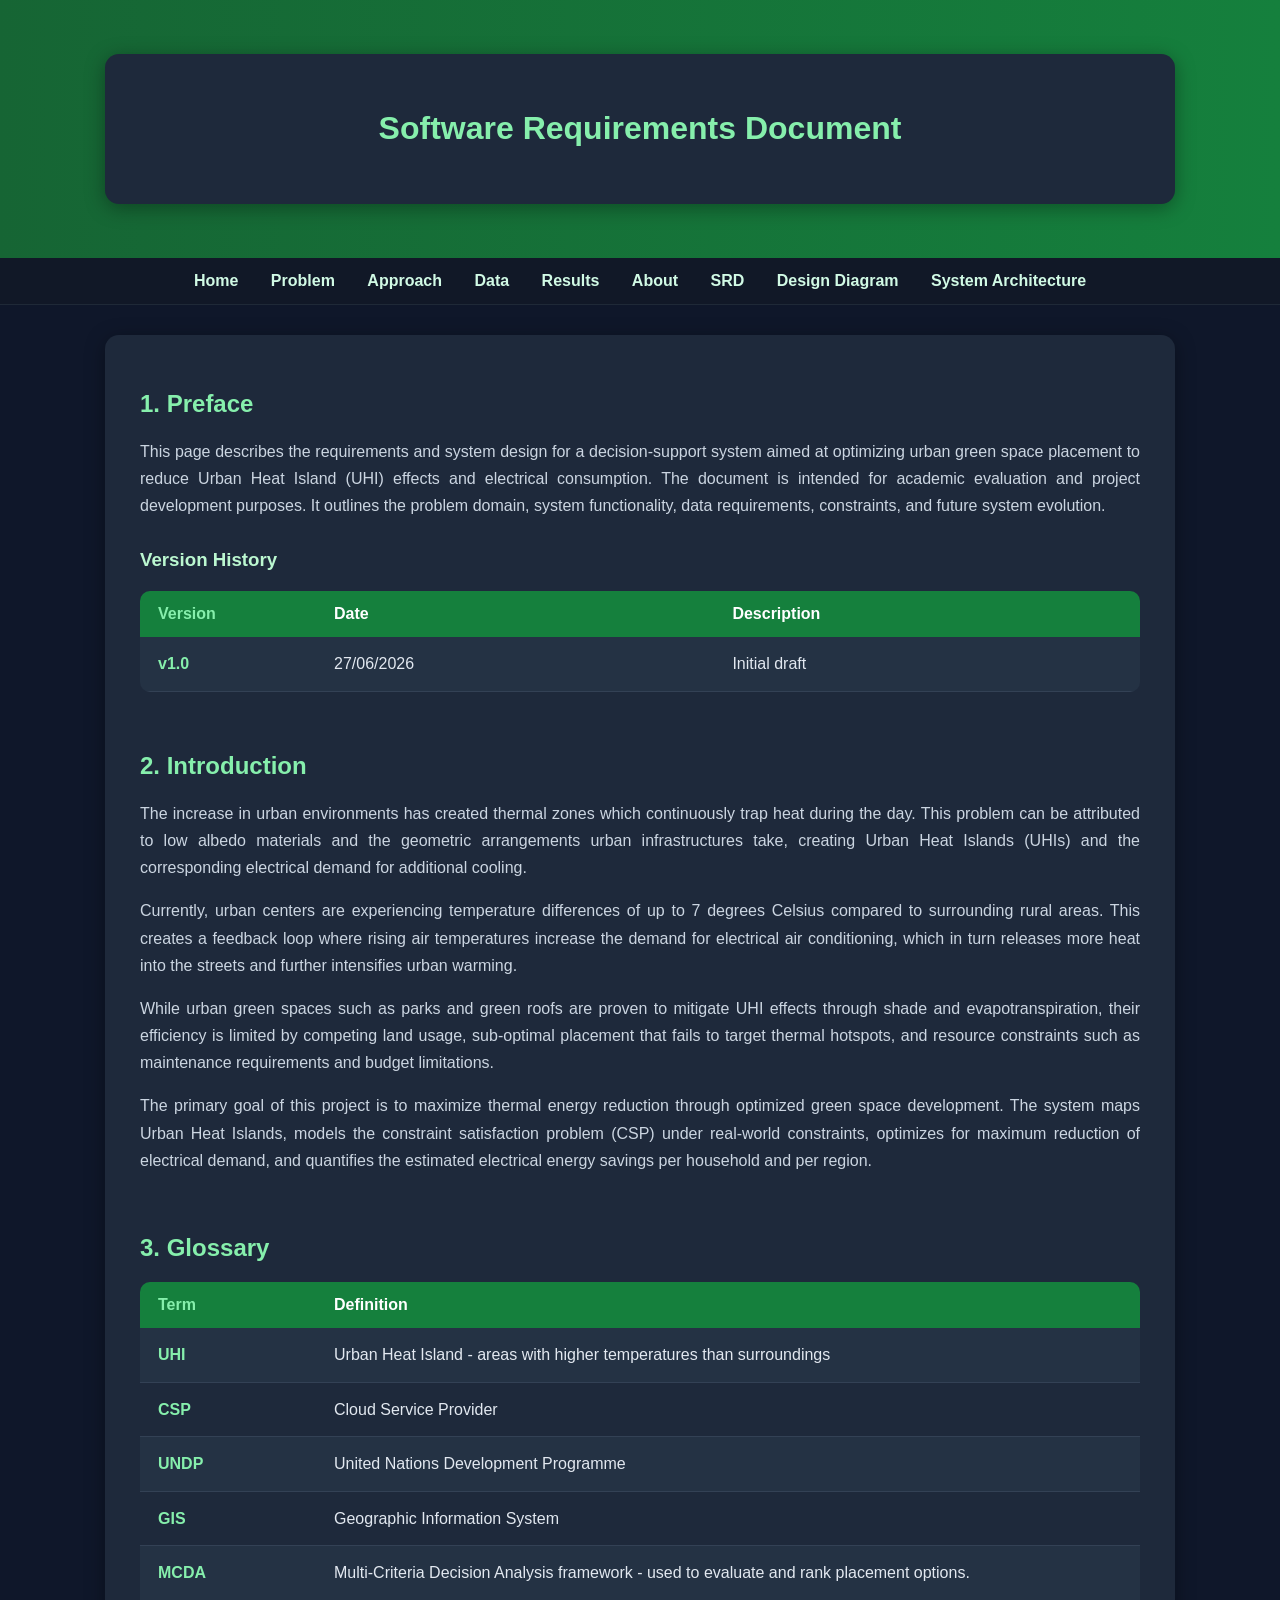
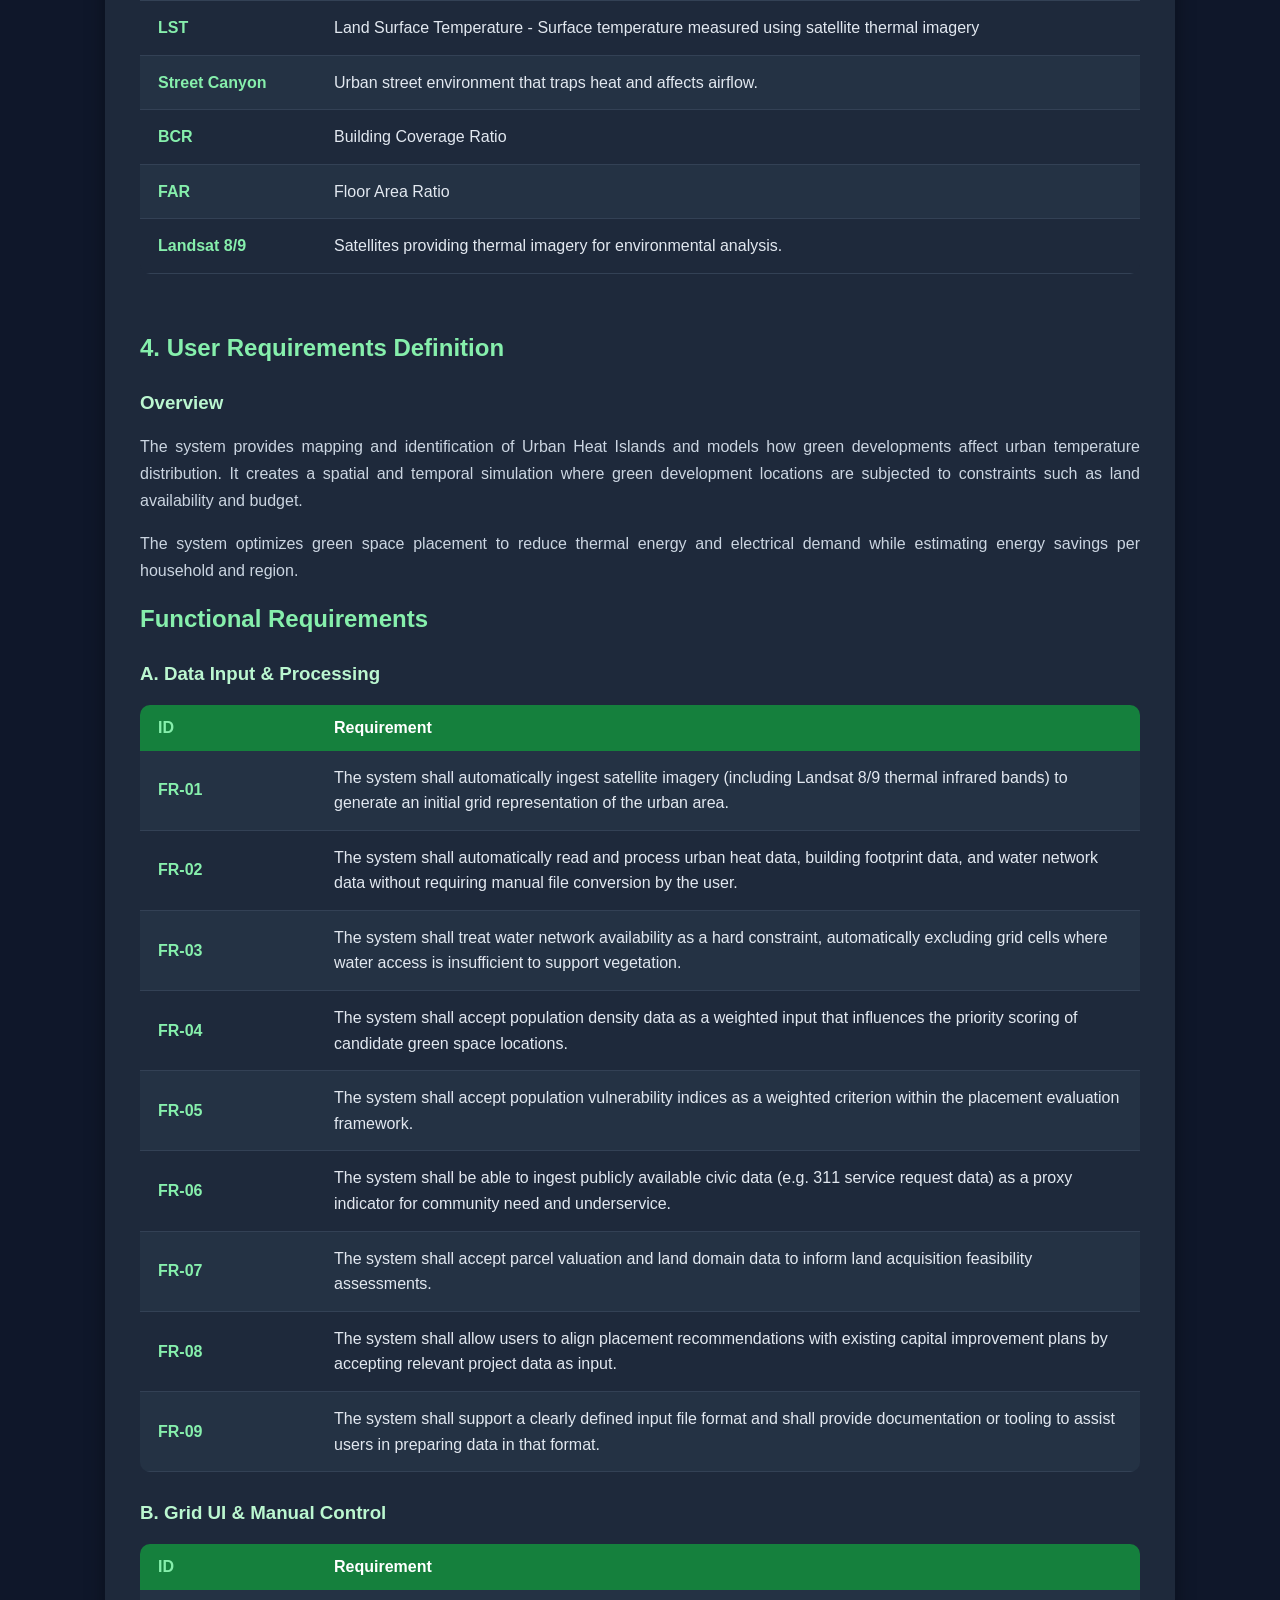
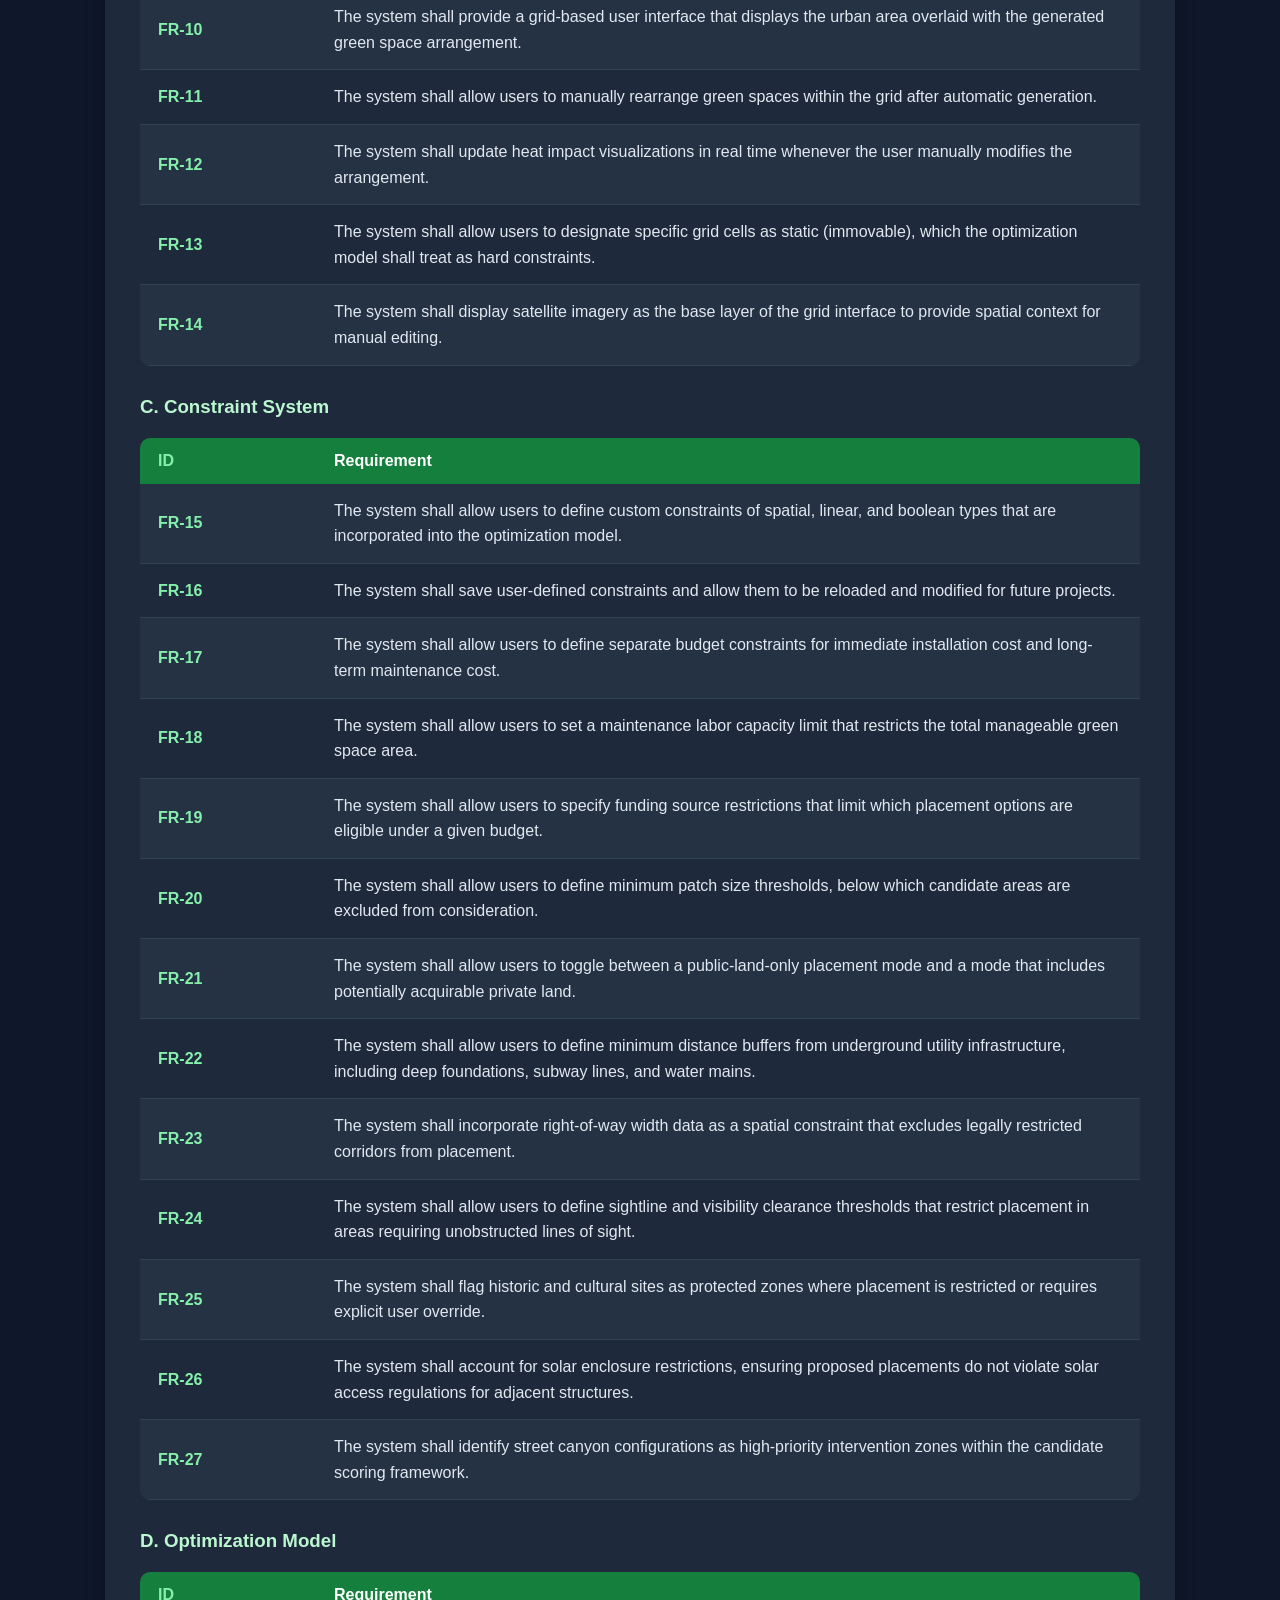
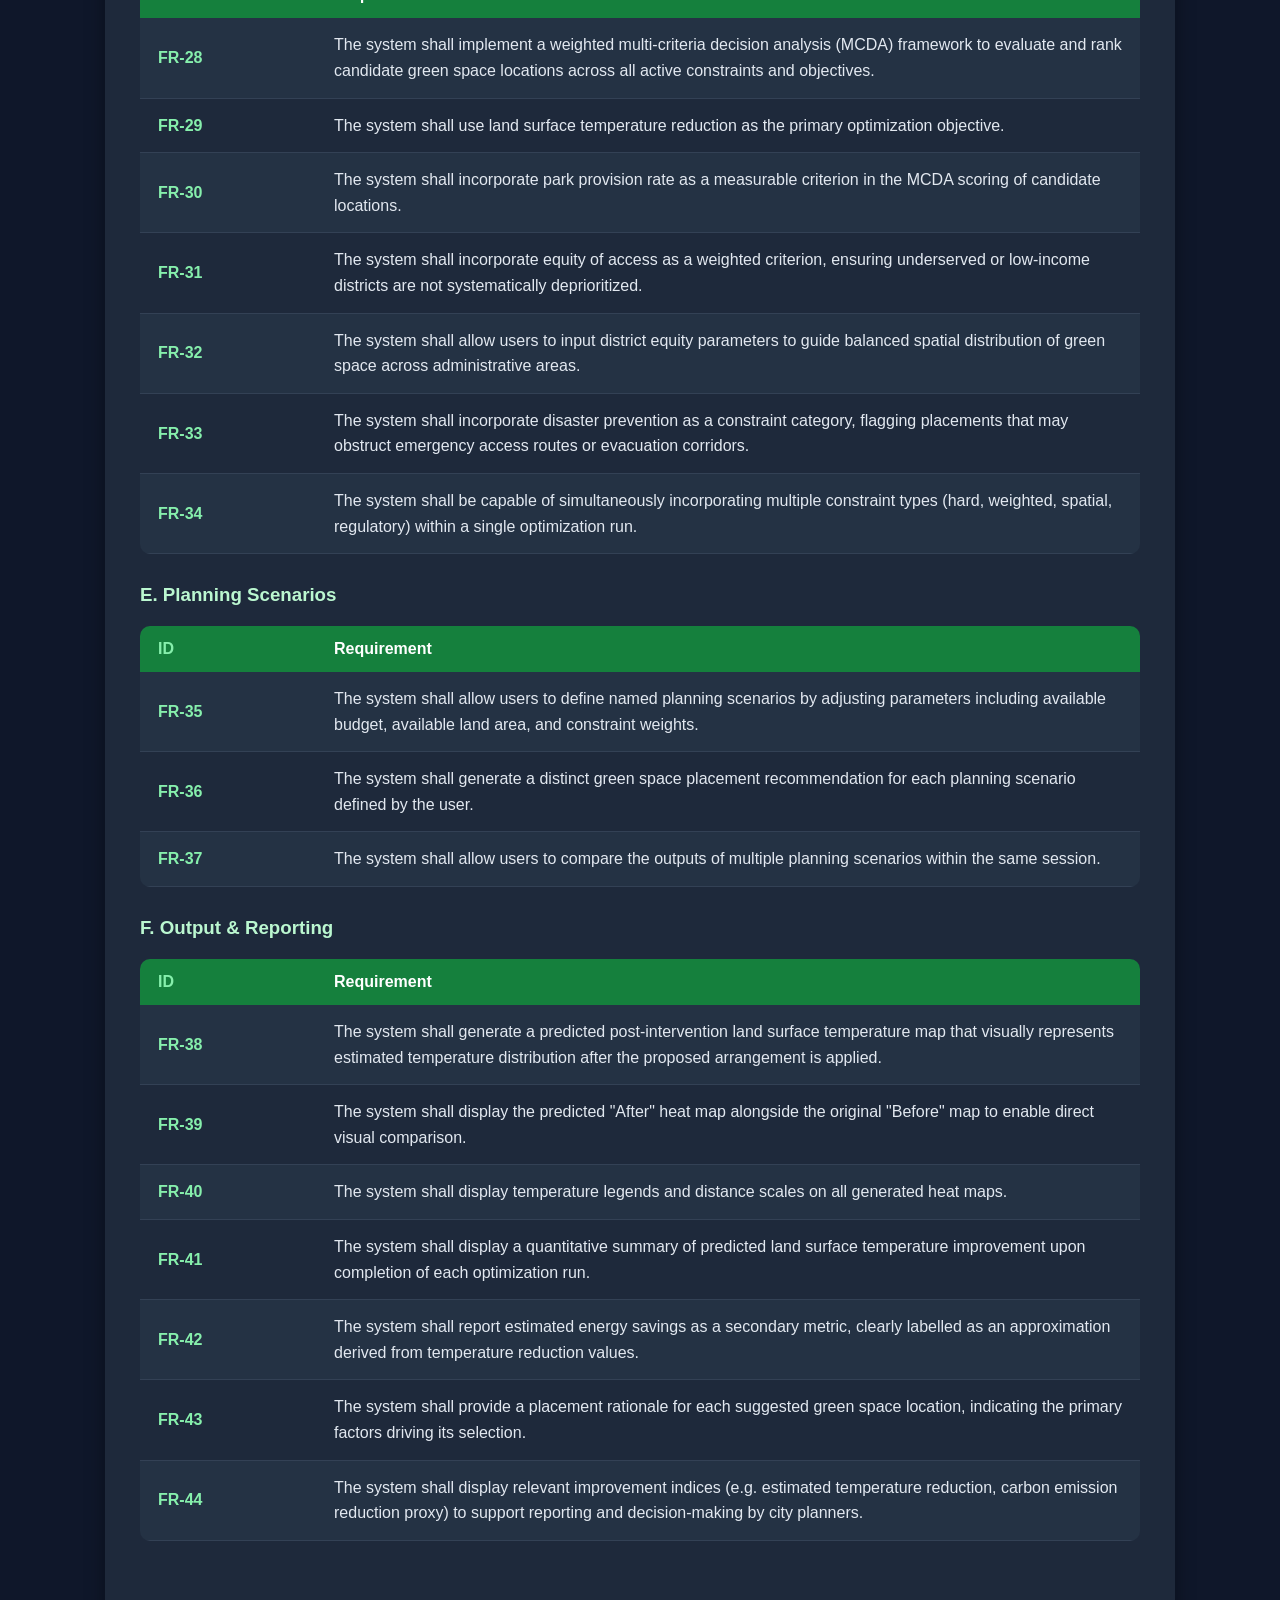
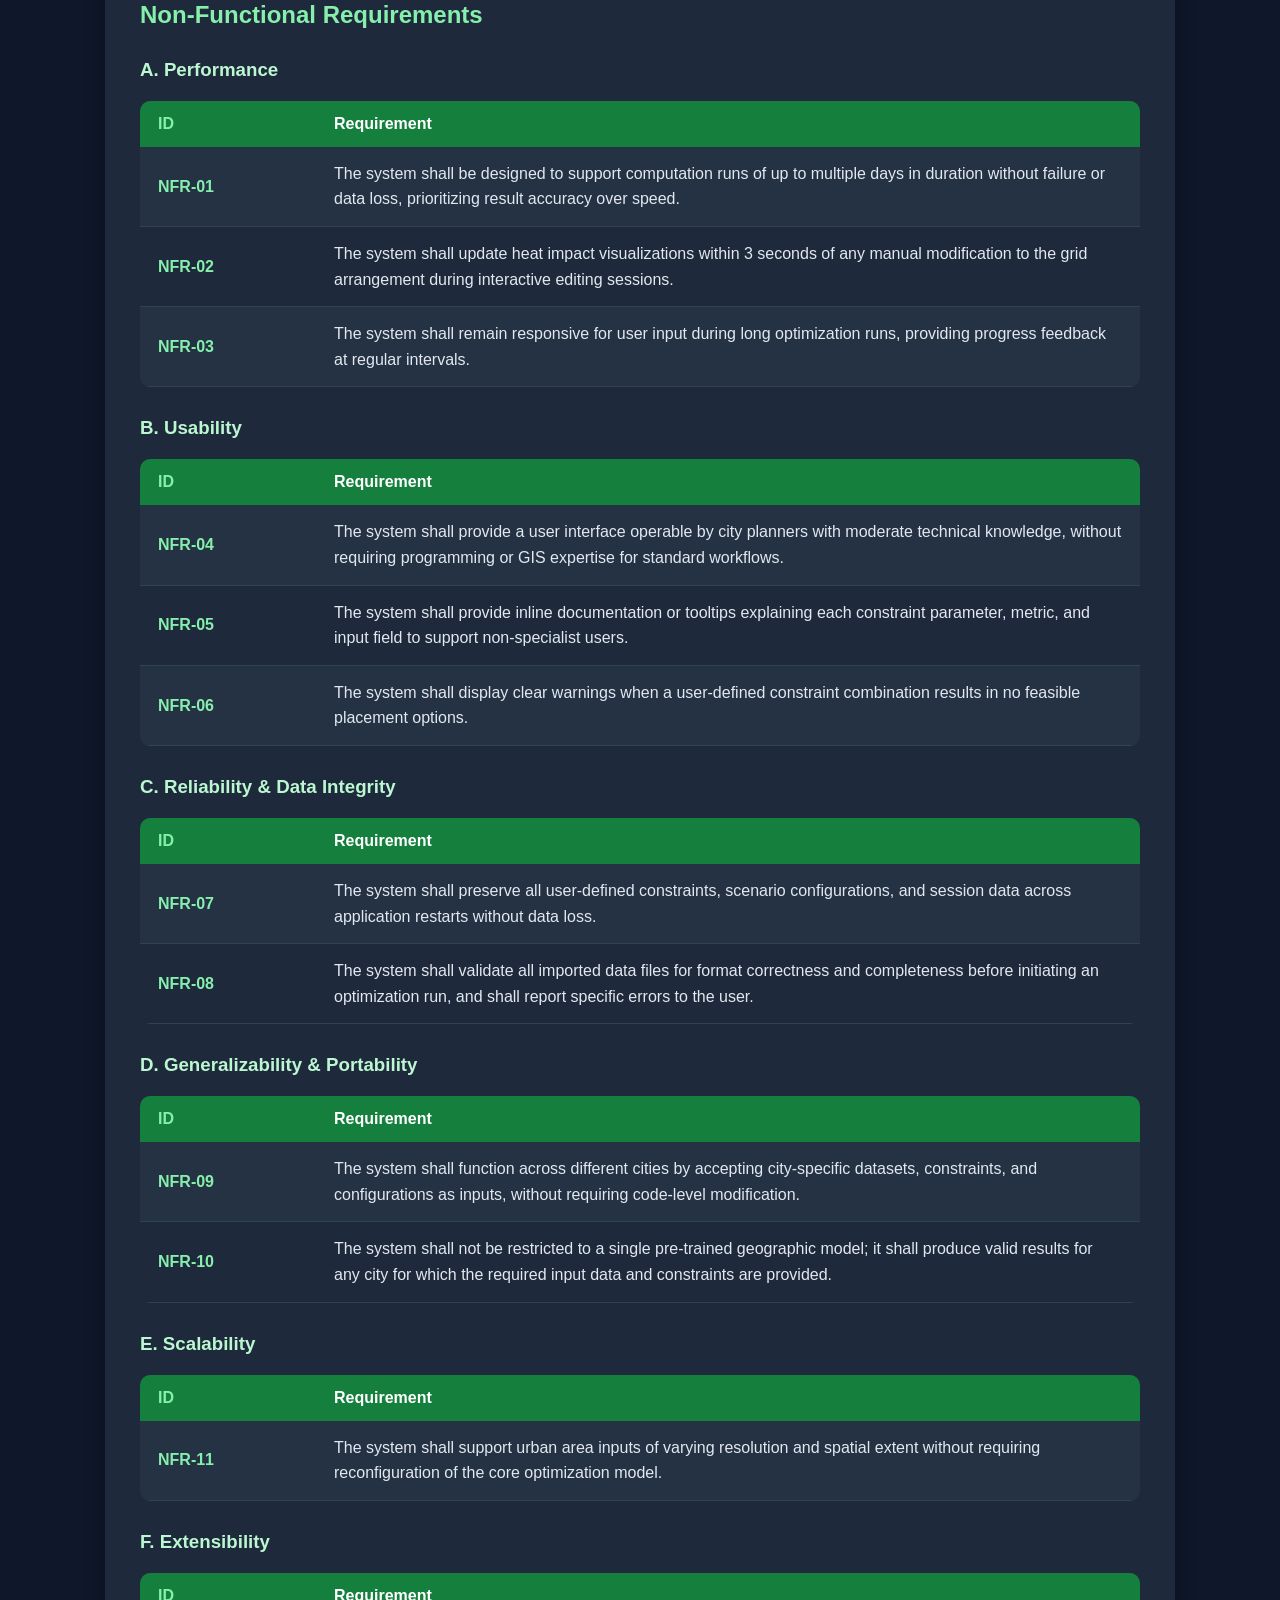
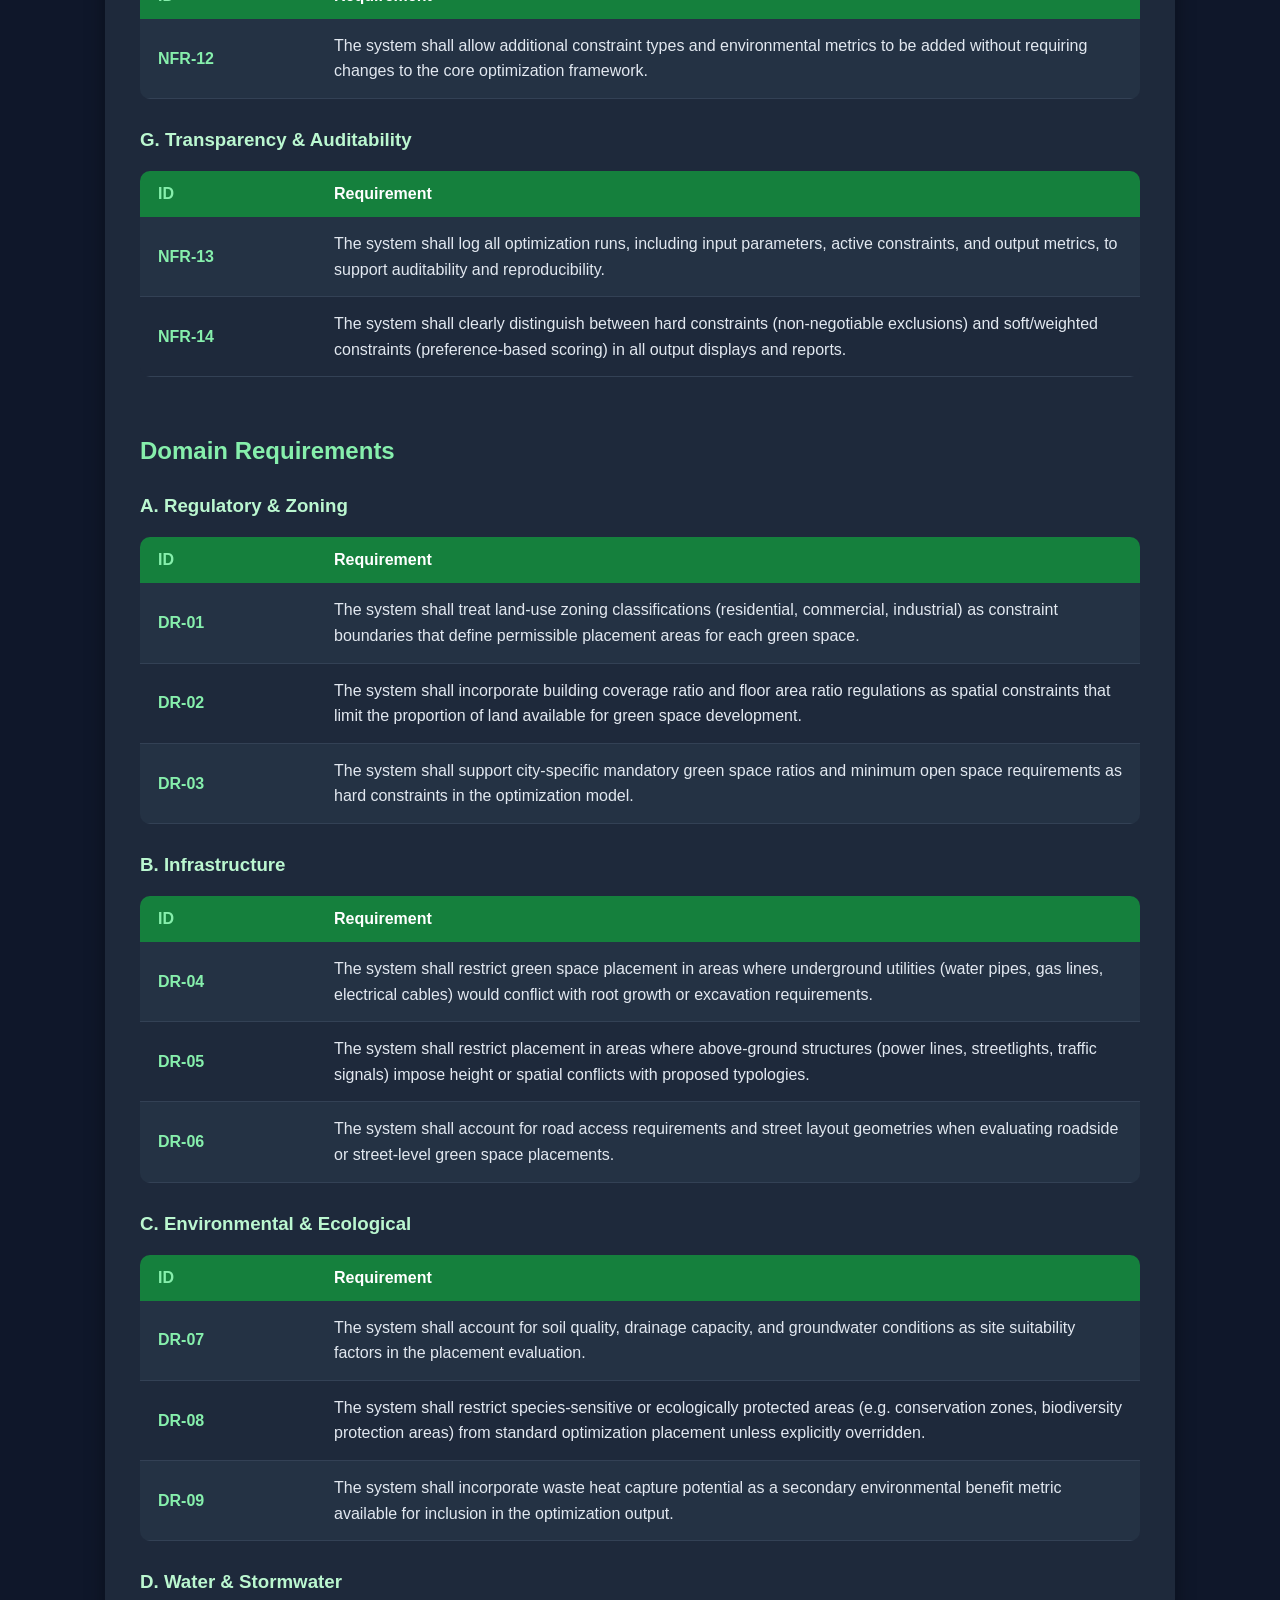
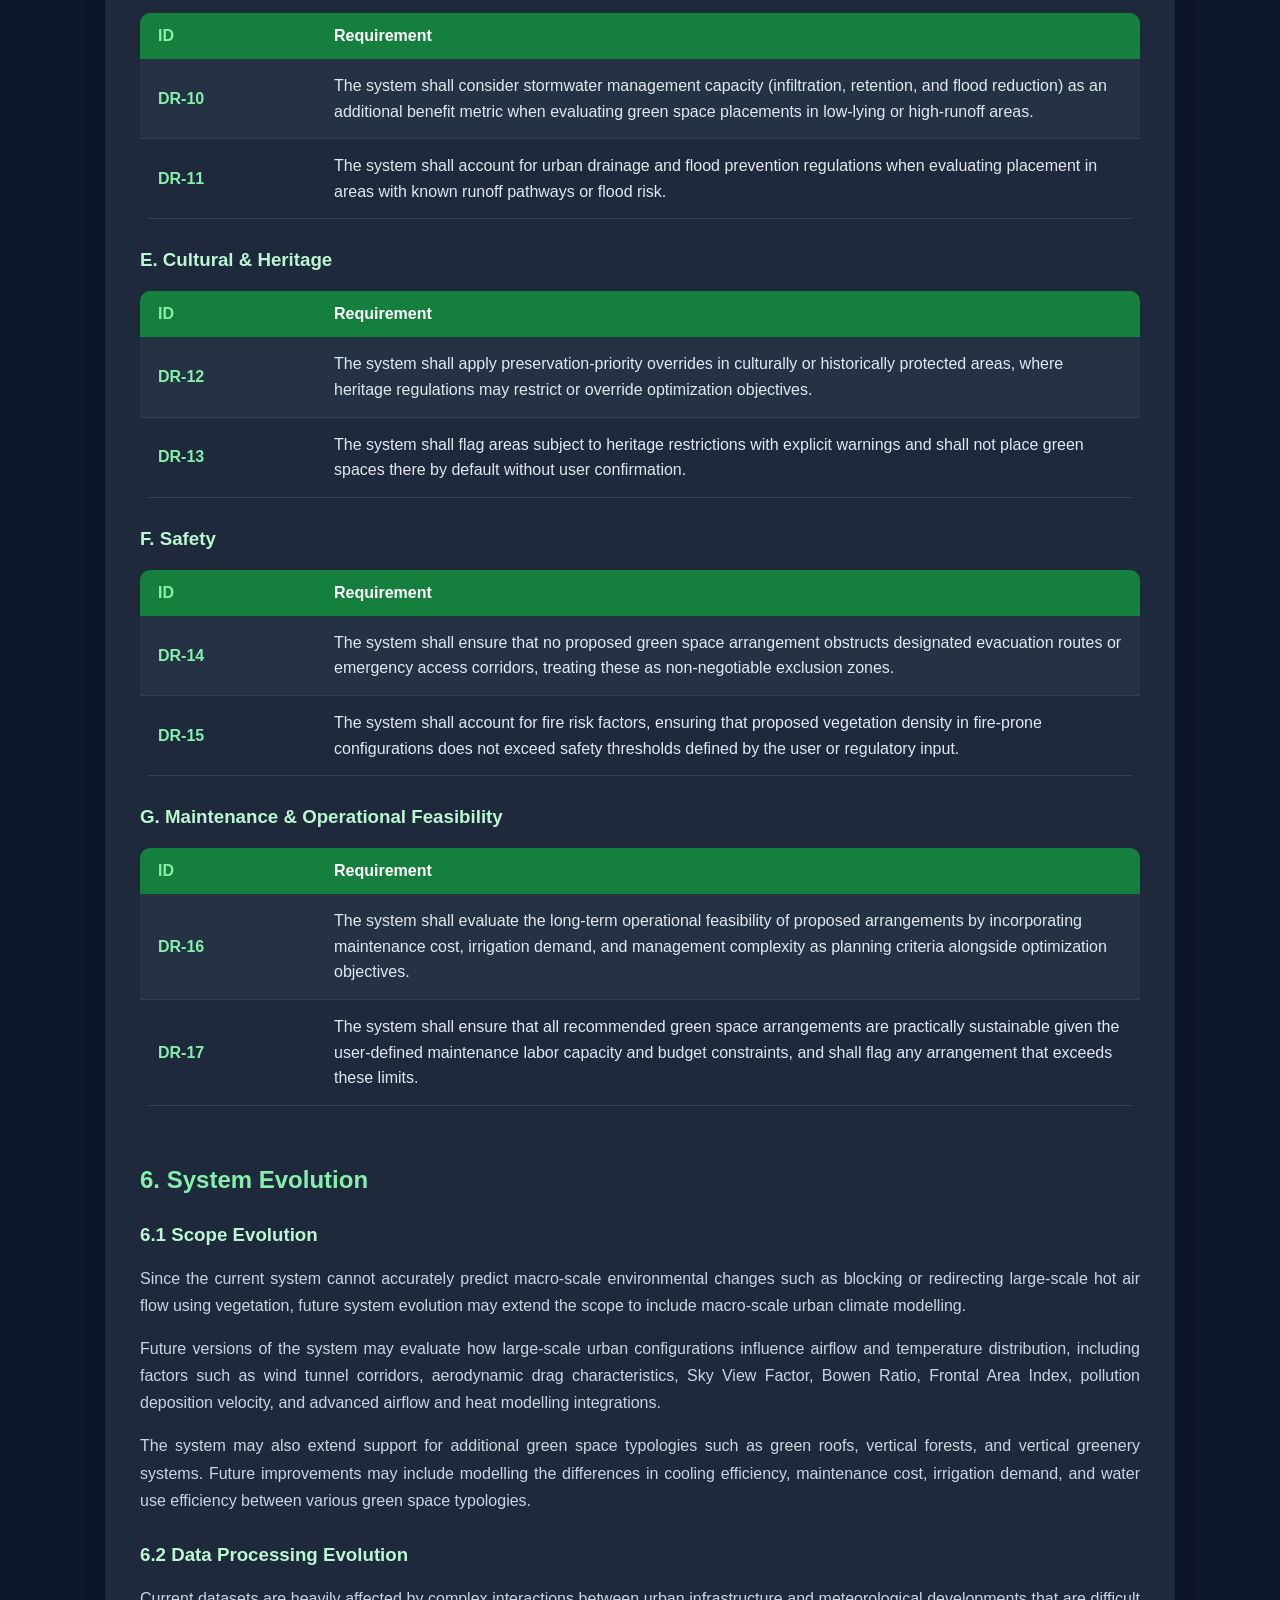
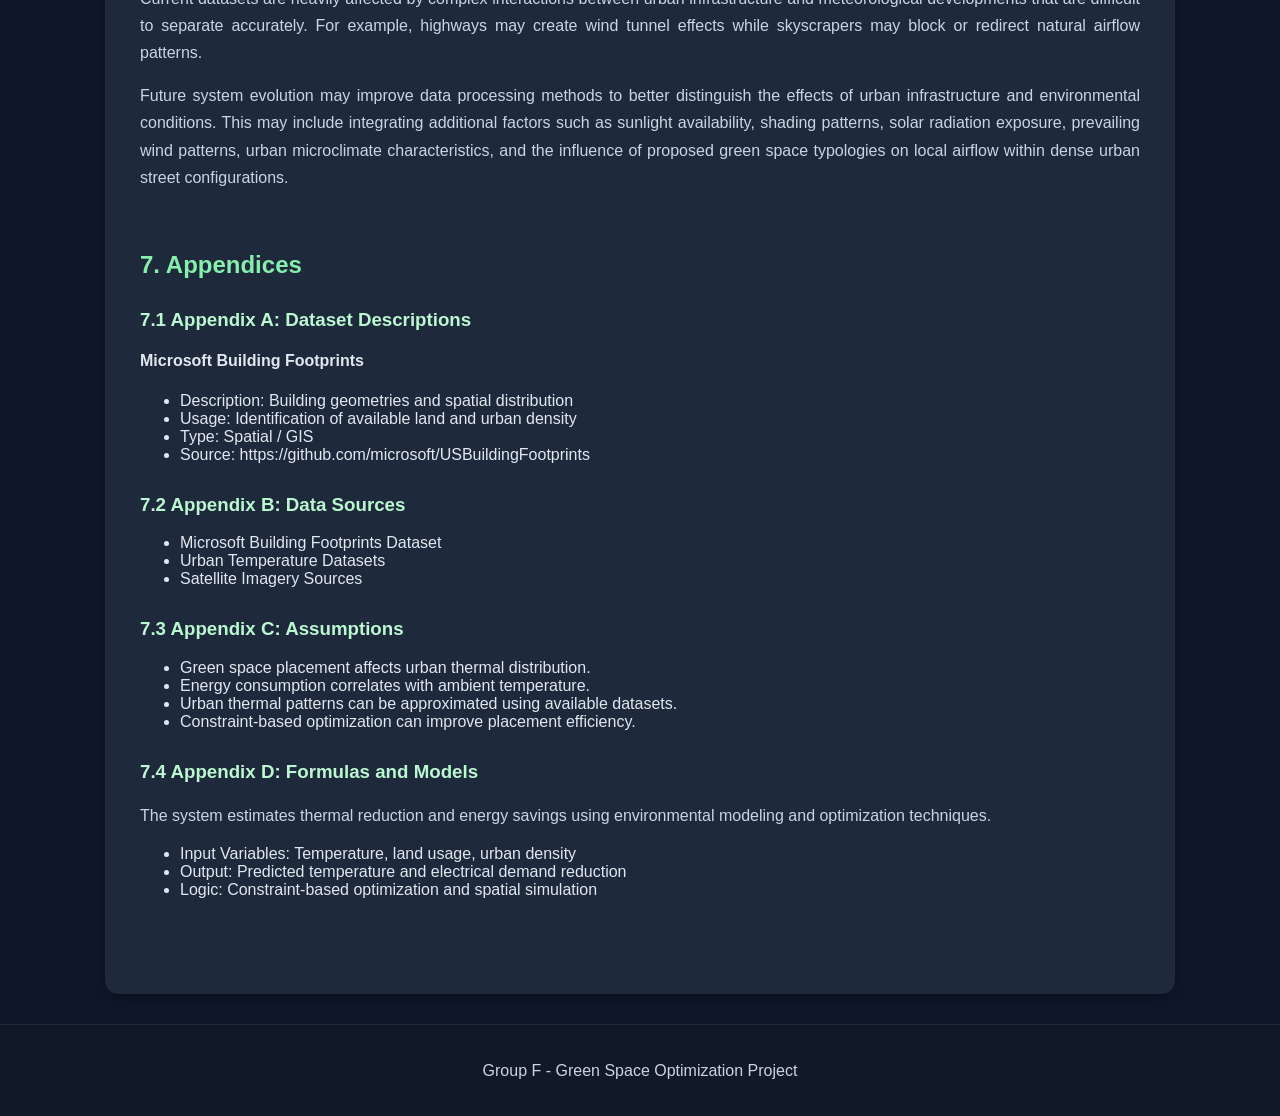
<file: srd.html>
<!doctype html>
<html lang="en">
    <head>
        <meta charset="UTF-8" />
        <meta name="viewport" content="width=device-width, initial-scale=1.0" />
        <title>Software Requirements Document</title>
        <link rel="stylesheet" href="style.css" />
        <link rel="icon" type="image/png" href="favicon.png">
    </head>

    <body>
        <header>
            <div class="container">
            <h1>Software Requirements Document</h1>
            </div>
        </header>

        <nav>
            <a href="index.html">Home</a>
            <a href="problem.html">Problem</a>
            <a href="approach.html">Approach</a>
            <a href="data.html">Data</a>
            <a href="results.html">Results</a>
            <a href="about.html">About</a>
            <a href="srd.html">SRD</a>
            <a href="sdd.html">Design Diagram</a>
            <a href="sa.html">System Architecture</a>
        </nav>

        <div class="container">
            <section>
                <h2>1. Preface</h2>

                <p>
                    This page describes the requirements and system design for a
                    decision-support system aimed at optimizing urban green
                    space placement to reduce Urban Heat Island (UHI) effects
                    and electrical consumption. The document is intended for
                    academic evaluation and project development purposes. It
                    outlines the problem domain, system functionality, data
                    requirements, constraints, and future system evolution.
                </p>

                <h3>Version History</h3>

                <table>
                    <tr>
                        <th>Version</th>
                        <th>Date</th>
                        <th>Description</th>
                    </tr>

                    <tr>
                        <td>v1.0</td>
                        <td>27/06/2026</td>
                        <td>Initial draft</td>
                    </tr>
                </table>
            </section>

            <section>
                <h2>2. Introduction</h2>

                <p>
                    The increase in urban environments has created thermal zones
                    which continuously trap heat during the day. This problem
                    can be attributed to low albedo materials and the geometric
                    arrangements urban infrastructures take, creating Urban Heat
                    Islands (UHIs) and the corresponding electrical demand for
                    additional cooling.
                </p>

                <p>
                    Currently, urban centers are experiencing temperature
                    differences of up to 7 degrees Celsius compared to
                    surrounding rural areas. This creates a feedback loop where
                    rising air temperatures increase the demand for electrical
                    air conditioning, which in turn releases more heat into the
                    streets and further intensifies urban warming.
                </p>

                <p>
                    While urban green spaces such as parks and green roofs are
                    proven to mitigate UHI effects through shade and
                    evapotranspiration, their efficiency is limited by competing
                    land usage, sub-optimal placement that fails to target
                    thermal hotspots, and resource constraints such as
                    maintenance requirements and budget limitations.
                </p>

                <p>
                    The primary goal of this project is to maximize thermal
                    energy reduction through optimized green space development.
                    The system maps Urban Heat Islands, models the constraint
                    satisfaction problem (CSP) under real-world constraints,
                    optimizes for maximum reduction of electrical demand, and
                    quantifies the estimated electrical energy savings per
                    household and per region.
                </p>
            </section>

            <section>
                <h2>3. Glossary</h2>

                <table>
                    <tr>
                        <th>Term</th>
                        <th>Definition</th>
                    </tr>

                    <tr>
                        <td>UHI</td>
                        <td>
                            Urban Heat Island - areas with higher temperatures
                            than surroundings
                        </td>
                    </tr>

                    <tr>
                        <td>CSP</td>
                        <td>Cloud Service Provider</td>
                    </tr>

                    <tr>
                        <td>UNDP</td>
                        <td>United Nations Development Programme</td>
                    </tr>

                    <tr>
                        <td>GIS</td>
                        <td>Geographic Information System</td>
                    </tr>

                    <tr>
                        <td>MCDA</td>
                        <td>
                            Multi-Criteria Decision Analysis framework - used to
                            evaluate and rank placement options.
                        </td>
                    </tr>

                    <tr>
                        <td>LST</td>
                        <td>
                            Land Surface Temperature - Surface temperature
                            measured using satellite thermal imagery
                        </td>
                    </tr>

                    <tr>
                        <td>Street Canyon</td>
                        <td>
                            Urban street environment that traps heat and affects
                            airflow.
                        </td>
                    </tr>

                    <tr>
                        <td>BCR</td>
                        <td>Building Coverage Ratio</td>
                    </tr>

                    <tr>
                        <td>FAR</td>
                        <td>Floor Area Ratio</td>
                    </tr>

                    <tr>
                        <td>Landsat 8/9</td>
                        <td>
                            Satellites providing thermal imagery for
                            environmental analysis.
                        </td>
                    </tr>
                </table>
            </section>

            <section>
                <h2>4. User Requirements Definition</h2>

                <h3>Overview</h3>

                <p>
                    The system provides mapping and identification of Urban Heat
                    Islands and models how green developments affect urban
                    temperature distribution. It creates a spatial and temporal
                    simulation where green development locations are subjected
                    to constraints such as land availability and budget.
                </p>

                <p>
                    The system optimizes green space placement to reduce thermal
                    energy and electrical demand while estimating energy savings
                    per household and region.
                </p>

                <h2>Functional Requirements</h2>
                <h3>A. Data Input & Processing</h3>

                <table>
                    <tr>
                        <th>ID</th>
                        <th>Requirement</th>
                    </tr>

                    <tr>
                        <td>FR-01</td>
                        <td>
                            The system shall automatically ingest satellite
                            imagery (including Landsat 8/9 thermal infrared
                            bands) to generate an initial grid representation of
                            the urban area.
                        </td>
                    </tr>

                    <tr>
                        <td>FR-02</td>
                        <td>
                            The system shall automatically read and process
                            urban heat data, building footprint data, and water
                            network data without requiring manual file
                            conversion by the user.
                        </td>
                    </tr>

                    <tr>
                        <td>FR-03</td>
                        <td>
                            The system shall treat water network availability as
                            a hard constraint, automatically excluding grid
                            cells where water access is insufficient to support
                            vegetation.
                        </td>
                    </tr>

                    <tr>
                        <td>FR-04</td>
                        <td>
                            The system shall accept population density data as a
                            weighted input that influences the priority scoring
                            of candidate green space locations.
                        </td>
                    </tr>

                    <tr>
                        <td>FR-05</td>
                        <td>
                            The system shall accept population vulnerability
                            indices as a weighted criterion within the placement
                            evaluation framework.
                        </td>
                    </tr>

                    <tr>
                        <td>FR-06</td>
                        <td>
                            The system shall be able to ingest publicly
                            available civic data (e.g. 311 service request data)
                            as a proxy indicator for community need and
                            underservice.
                        </td>
                    </tr>

                    <tr>
                        <td>FR-07</td>
                        <td>
                            The system shall accept parcel valuation and land
                            domain data to inform land acquisition feasibility
                            assessments.
                        </td>
                    </tr>

                    <tr>
                        <td>FR-08</td>
                        <td>
                            The system shall allow users to align placement
                            recommendations with existing capital improvement
                            plans by accepting relevant project data as input.
                        </td>
                    </tr>

                    <tr>
                        <td>FR-09</td>
                        <td>
                            The system shall support a clearly defined input
                            file format and shall provide documentation or
                            tooling to assist users in preparing data in that
                            format.
                        </td>
                    </tr>
                </table>

                <h3>B. Grid UI & Manual Control</h3>

                <table>
                    <tr>
                        <th>ID</th>
                        <th>Requirement</th>
                    </tr>

                    <tr>
                        <td>FR-10</td>
                        <td>
                            The system shall provide a grid-based user interface
                            that displays the urban area overlaid with the
                            generated green space arrangement.
                        </td>
                    </tr>

                    <tr>
                        <td>FR-11</td>
                        <td>
                            The system shall allow users to manually rearrange
                            green spaces within the grid after automatic
                            generation.
                        </td>
                    </tr>

                    <tr>
                        <td>FR-12</td>
                        <td>
                            The system shall update heat impact visualizations
                            in real time whenever the user manually modifies the
                            arrangement.
                        </td>
                    </tr>

                    <tr>
                        <td>FR-13</td>
                        <td>
                            The system shall allow users to designate specific
                            grid cells as static (immovable), which the
                            optimization model shall treat as hard constraints.
                        </td>
                    </tr>

                    <tr>
                        <td>FR-14</td>
                        <td>
                            The system shall display satellite imagery as the
                            base layer of the grid interface to provide spatial
                            context for manual editing.
                        </td>
                    </tr>
                </table>

                <h3>C. Constraint System</h3>

                <table>
                    <tr>
                        <th>ID</th>
                        <th>Requirement</th>
                    </tr>

                    <tr>
                        <td>FR-15</td>
                        <td>
                            The system shall allow users to define custom
                            constraints of spatial, linear, and boolean types
                            that are incorporated into the optimization model.
                        </td>
                    </tr>

                    <tr>
                        <td>FR-16</td>
                        <td>
                            The system shall save user-defined constraints and
                            allow them to be reloaded and modified for future
                            projects.
                        </td>
                    </tr>

                    <tr>
                        <td>FR-17</td>
                        <td>
                            The system shall allow users to define separate
                            budget constraints for immediate installation cost
                            and long-term maintenance cost.
                        </td>
                    </tr>

                    <tr>
                        <td>FR-18</td>
                        <td>
                            The system shall allow users to set a maintenance
                            labor capacity limit that restricts the total
                            manageable green space area.
                        </td>
                    </tr>

                    <tr>
                        <td>FR-19</td>
                        <td>
                            The system shall allow users to specify funding
                            source restrictions that limit which placement
                            options are eligible under a given budget.
                        </td>
                    </tr>

                    <tr>
                        <td>FR-20</td>
                        <td>
                            The system shall allow users to define minimum patch
                            size thresholds, below which candidate areas are
                            excluded from consideration.
                        </td>
                    </tr>

                    <tr>
                        <td>FR-21</td>
                        <td>
                            The system shall allow users to toggle between a
                            public-land-only placement mode and a mode that
                            includes potentially acquirable private land.
                        </td>
                    </tr>

                    <tr>
                        <td>FR-22</td>
                        <td>
                            The system shall allow users to define minimum
                            distance buffers from underground utility
                            infrastructure, including deep foundations, subway
                            lines, and water mains.
                        </td>
                    </tr>

                    <tr>
                        <td>FR-23</td>
                        <td>
                            The system shall incorporate right-of-way width data
                            as a spatial constraint that excludes legally
                            restricted corridors from placement.
                        </td>
                    </tr>

                    <tr>
                        <td>FR-24</td>
                        <td>
                            The system shall allow users to define sightline and
                            visibility clearance thresholds that restrict
                            placement in areas requiring unobstructed lines of
                            sight.
                        </td>
                    </tr>

                    <tr>
                        <td>FR-25</td>
                        <td>
                            The system shall flag historic and cultural sites as
                            protected zones where placement is restricted or
                            requires explicit user override.
                        </td>
                    </tr>

                    <tr>
                        <td>FR-26</td>
                        <td>
                            The system shall account for solar enclosure
                            restrictions, ensuring proposed placements do not
                            violate solar access regulations for adjacent
                            structures.
                        </td>
                    </tr>

                    <tr>
                        <td>FR-27</td>
                        <td>
                            The system shall identify street canyon
                            configurations as high-priority intervention zones
                            within the candidate scoring framework.
                        </td>
                    </tr>
                </table>

                <h3>D. Optimization Model</h3>

                <table>
                    <tr>
                        <th>ID</th>
                        <th>Requirement</th>
                    </tr>

                    <tr>
                        <td>FR-28</td>
                        <td>
                            The system shall implement a weighted multi-criteria
                            decision analysis (MCDA) framework to evaluate and
                            rank candidate green space locations across all
                            active constraints and objectives.
                        </td>
                    </tr>

                    <tr>
                        <td>FR-29</td>
                        <td>
                            The system shall use land surface temperature
                            reduction as the primary optimization objective.
                        </td>
                    </tr>

                    <tr>
                        <td>FR-30</td>
                        <td>
                            The system shall incorporate park provision rate as
                            a measurable criterion in the MCDA scoring of
                            candidate locations.
                        </td>
                    </tr>

                    <tr>
                        <td>FR-31</td>
                        <td>
                            The system shall incorporate equity of access as a
                            weighted criterion, ensuring underserved or
                            low-income districts are not systematically
                            deprioritized.
                        </td>
                    </tr>

                    <tr>
                        <td>FR-32</td>
                        <td>
                            The system shall allow users to input district
                            equity parameters to guide balanced spatial
                            distribution of green space across administrative
                            areas.
                        </td>
                    </tr>

                    <tr>
                        <td>FR-33</td>
                        <td>
                            The system shall incorporate disaster prevention as
                            a constraint category, flagging placements that may
                            obstruct emergency access routes or evacuation
                            corridors.
                        </td>
                    </tr>

                    <tr>
                        <td>FR-34</td>
                        <td>
                            The system shall be capable of simultaneously
                            incorporating multiple constraint types (hard,
                            weighted, spatial, regulatory) within a single
                            optimization run.
                        </td>
                    </tr>
                </table>

                <h3>E. Planning Scenarios</h3>

                <table>
                    <tr>
                        <th>ID</th>
                        <th>Requirement</th>
                    </tr>

                    <tr>
                        <td>FR-35</td>
                        <td>
                            The system shall allow users to define named
                            planning scenarios by adjusting parameters including
                            available budget, available land area, and
                            constraint weights.
                        </td>
                    </tr>

                    <tr>
                        <td>FR-36</td>
                        <td>
                            The system shall generate a distinct green space
                            placement recommendation for each planning scenario
                            defined by the user.
                        </td>
                    </tr>

                    <tr>
                        <td>FR-37</td>
                        <td>
                            The system shall allow users to compare the outputs
                            of multiple planning scenarios within the same
                            session.
                        </td>
                    </tr>
                </table>

                <h3>F. Output & Reporting</h3>

                <table>
                    <tr>
                        <th>ID</th>
                        <th>Requirement</th>
                    </tr>

                    <tr>
                        <td>FR-38</td>
                        <td>
                            The system shall generate a predicted
                            post-intervention land surface temperature map that
                            visually represents estimated temperature
                            distribution after the proposed arrangement is
                            applied.
                        </td>
                    </tr>

                    <tr>
                        <td>FR-39</td>
                        <td>
                            The system shall display the predicted "After" heat
                            map alongside the original "Before" map to enable
                            direct visual comparison.
                        </td>
                    </tr>

                    <tr>
                        <td>FR-40</td>
                        <td>
                            The system shall display temperature legends and
                            distance scales on all generated heat maps.
                        </td>
                    </tr>

                    <tr>
                        <td>FR-41</td>
                        <td>
                            The system shall display a quantitative summary of
                            predicted land surface temperature improvement upon
                            completion of each optimization run.
                        </td>
                    </tr>

                    <tr>
                        <td>FR-42</td>
                        <td>
                            The system shall report estimated energy savings as
                            a secondary metric, clearly labelled as an
                            approximation derived from temperature reduction
                            values.
                        </td>
                    </tr>

                    <tr>
                        <td>FR-43</td>
                        <td>
                            The system shall provide a placement rationale for
                            each suggested green space location, indicating the
                            primary factors driving its selection.
                        </td>
                    </tr>

                    <tr>
                        <td>FR-44</td>
                        <td>
                            The system shall display relevant improvement
                            indices (e.g. estimated temperature reduction,
                            carbon emission reduction proxy) to support
                            reporting and decision-making by city planners.
                        </td>
                    </tr>
                </table>
            </section>

            <section>
                <h2>Non-Functional Requirements</h2>

                <h3>A. Performance</h3>

                <table>
                    <tr>
                        <th>ID</th>
                        <th>Requirement</th>
                    </tr>

                    <tr>
                        <td>NFR-01</td>
                        <td>
                            The system shall be designed to support computation
                            runs of up to multiple days in duration without
                            failure or data loss, prioritizing result accuracy
                            over speed.
                        </td>
                    </tr>

                    <tr>
                        <td>NFR-02</td>
                        <td>
                            The system shall update heat impact visualizations
                            within 3 seconds of any manual modification to the
                            grid arrangement during interactive editing
                            sessions.
                        </td>
                    </tr>

                    <tr>
                        <td>NFR-03</td>
                        <td>
                            The system shall remain responsive for user input
                            during long optimization runs, providing progress
                            feedback at regular intervals.
                        </td>
                    </tr>
                </table>

                <h3>B. Usability</h3>

                <table>
                    <tr>
                        <th>ID</th>
                        <th>Requirement</th>
                    </tr>

                    <tr>
                        <td>NFR-04</td>
                        <td>
                            The system shall provide a user interface operable
                            by city planners with moderate technical knowledge,
                            without requiring programming or GIS expertise for
                            standard workflows.
                        </td>
                    </tr>

                    <tr>
                        <td>NFR-05</td>
                        <td>
                            The system shall provide inline documentation or
                            tooltips explaining each constraint parameter,
                            metric, and input field to support non-specialist
                            users.
                        </td>
                    </tr>

                    <tr>
                        <td>NFR-06</td>
                        <td>
                            The system shall display clear warnings when a
                            user-defined constraint combination results in no
                            feasible placement options.
                        </td>
                    </tr>
                </table>

                <h3>C. Reliability &amp; Data Integrity</h3>

                <table>
                    <tr>
                        <th>ID</th>
                        <th>Requirement</th>
                    </tr>

                    <tr>
                        <td>NFR-07</td>
                        <td>
                            The system shall preserve all user-defined
                            constraints, scenario configurations, and session
                            data across application restarts without data loss.
                        </td>
                    </tr>

                    <tr>
                        <td>NFR-08</td>
                        <td>
                            The system shall validate all imported data files
                            for format correctness and completeness before
                            initiating an optimization run, and shall report
                            specific errors to the user.
                        </td>
                    </tr>
                </table>

                <h3>D. Generalizability &amp; Portability</h3>

                <table>
                    <tr>
                        <th>ID</th>
                        <th>Requirement</th>
                    </tr>

                    <tr>
                        <td>NFR-09</td>
                        <td>
                            The system shall function across different cities by
                            accepting city-specific datasets, constraints, and
                            configurations as inputs, without requiring
                            code-level modification.
                        </td>
                    </tr>

                    <tr>
                        <td>NFR-10</td>
                        <td>
                            The system shall not be restricted to a single
                            pre-trained geographic model; it shall produce valid
                            results for any city for which the required input
                            data and constraints are provided.
                        </td>
                    </tr>
                </table>

                <h3>E. Scalability</h3>

                <table>
                    <tr>
                        <th>ID</th>
                        <th>Requirement</th>
                    </tr>

                    <tr>
                        <td>NFR-11</td>
                        <td>
                            The system shall support urban area inputs of
                            varying resolution and spatial extent without
                            requiring reconfiguration of the core optimization
                            model.
                        </td>
                    </tr>
                </table>

                <h3>F. Extensibility</h3>

                <table>
                    <tr>
                        <th>ID</th>
                        <th>Requirement</th>
                    </tr>

                    <tr>
                        <td>NFR-12</td>
                        <td>
                            The system shall allow additional constraint types
                            and environmental metrics to be added without
                            requiring changes to the core optimization
                            framework.
                        </td>
                    </tr>
                </table>

                <h3>G. Transparency &amp; Auditability</h3>

                <table>
                    <tr>
                        <th>ID</th>
                        <th>Requirement</th>
                    </tr>

                    <tr>
                        <td>NFR-13</td>
                        <td>
                            The system shall log all optimization runs,
                            including input parameters, active constraints, and
                            output metrics, to support auditability and
                            reproducibility.
                        </td>
                    </tr>

                    <tr>
                        <td>NFR-14</td>
                        <td>
                            The system shall clearly distinguish between hard
                            constraints (non-negotiable exclusions) and
                            soft/weighted constraints (preference-based scoring)
                            in all output displays and reports.
                        </td>
                    </tr>
                </table>
            </section>
            <section>
                <h2>Domain Requirements</h2>

                <h3>A. Regulatory &amp; Zoning</h3>

                <table>
                    <tr>
                        <th>ID</th>
                        <th>Requirement</th>
                    </tr>

                    <tr>
                        <td>DR-01</td>
                        <td>
                            The system shall treat land-use zoning
                            classifications (residential, commercial,
                            industrial) as constraint boundaries that define
                            permissible placement areas for each green space.
                        </td>
                    </tr>

                    <tr>
                        <td>DR-02</td>
                        <td>
                            The system shall incorporate building coverage ratio
                            and floor area ratio regulations as spatial
                            constraints that limit the proportion of land
                            available for green space development.
                        </td>
                    </tr>

                    <tr>
                        <td>DR-03</td>
                        <td>
                            The system shall support city-specific mandatory
                            green space ratios and minimum open space
                            requirements as hard constraints in the optimization
                            model.
                        </td>
                    </tr>
                </table>

                <h3>B. Infrastructure</h3>

                <table>
                    <tr>
                        <th>ID</th>
                        <th>Requirement</th>
                    </tr>

                    <tr>
                        <td>DR-04</td>
                        <td>
                            The system shall restrict green space placement in
                            areas where underground utilities (water pipes, gas
                            lines, electrical cables) would conflict with root
                            growth or excavation requirements.
                        </td>
                    </tr>

                    <tr>
                        <td>DR-05</td>
                        <td>
                            The system shall restrict placement in areas where
                            above-ground structures (power lines, streetlights,
                            traffic signals) impose height or spatial conflicts
                            with proposed typologies.
                        </td>
                    </tr>

                    <tr>
                        <td>DR-06</td>
                        <td>
                            The system shall account for road access
                            requirements and street layout geometries when
                            evaluating roadside or street-level green space
                            placements.
                        </td>
                    </tr>
                </table>

                <h3>C. Environmental &amp; Ecological</h3>

                <table>
                    <tr>
                        <th>ID</th>
                        <th>Requirement</th>
                    </tr>

                    <tr>
                        <td>DR-07</td>
                        <td>
                            The system shall account for soil quality, drainage
                            capacity, and groundwater conditions as site
                            suitability factors in the placement evaluation.
                        </td>
                    </tr>

                    <tr>
                        <td>DR-08</td>
                        <td>
                            The system shall restrict species-sensitive or
                            ecologically protected areas (e.g. conservation
                            zones, biodiversity protection areas) from standard
                            optimization placement unless explicitly overridden.
                        </td>
                    </tr>

                    <tr>
                        <td>DR-09</td>
                        <td>
                            The system shall incorporate waste heat capture
                            potential as a secondary environmental benefit
                            metric available for inclusion in the optimization
                            output.
                        </td>
                    </tr>
                </table>

                <h3>D. Water &amp; Stormwater</h3>

                <table>
                    <tr>
                        <th>ID</th>
                        <th>Requirement</th>
                    </tr>

                    <tr>
                        <td>DR-10</td>
                        <td>
                            The system shall consider stormwater management
                            capacity (infiltration, retention, and flood
                            reduction) as an additional benefit metric when
                            evaluating green space placements in low-lying or
                            high-runoff areas.
                        </td>
                    </tr>

                    <tr>
                        <td>DR-11</td>
                        <td>
                            The system shall account for urban drainage and
                            flood prevention regulations when evaluating
                            placement in areas with known runoff pathways or
                            flood risk.
                        </td>
                    </tr>
                </table>

                <h3>E. Cultural &amp; Heritage</h3>

                <table>
                    <tr>
                        <th>ID</th>
                        <th>Requirement</th>
                    </tr>

                    <tr>
                        <td>DR-12</td>
                        <td>
                            The system shall apply preservation-priority
                            overrides in culturally or historically protected
                            areas, where heritage regulations may restrict or
                            override optimization objectives.
                        </td>
                    </tr>

                    <tr>
                        <td>DR-13</td>
                        <td>
                            The system shall flag areas subject to heritage
                            restrictions with explicit warnings and shall not
                            place green spaces there by default without user
                            confirmation.
                        </td>
                    </tr>
                </table>

                <h3>F. Safety</h3>

                <table>
                    <tr>
                        <th>ID</th>
                        <th>Requirement</th>
                    </tr>

                    <tr>
                        <td>DR-14</td>
                        <td>
                            The system shall ensure that no proposed green space
                            arrangement obstructs designated evacuation routes
                            or emergency access corridors, treating these as
                            non-negotiable exclusion zones.
                        </td>
                    </tr>

                    <tr>
                        <td>DR-15</td>
                        <td>
                            The system shall account for fire risk factors,
                            ensuring that proposed vegetation density in
                            fire-prone configurations does not exceed safety
                            thresholds defined by the user or regulatory input.
                        </td>
                    </tr>
                </table>

                <h3>G. Maintenance &amp; Operational Feasibility</h3>

                <table>
                    <tr>
                        <th>ID</th>
                        <th>Requirement</th>
                    </tr>

                    <tr>
                        <td>DR-16</td>
                        <td>
                            The system shall evaluate the long-term operational
                            feasibility of proposed arrangements by
                            incorporating maintenance cost, irrigation demand,
                            and management complexity as planning criteria
                            alongside optimization objectives.
                        </td>
                    </tr>

                    <tr>
                        <td>DR-17</td>
                        <td>
                            The system shall ensure that all recommended green
                            space arrangements are practically sustainable given
                            the user-defined maintenance labor capacity and
                            budget constraints, and shall flag any arrangement
                            that exceeds these limits.
                        </td>
                    </tr>
                </table>
            </section>

            <section>
                <h2>6. System Evolution</h2>

                <h3>6.1 Scope Evolution</h3>

                <p>
                    Since the current system cannot accurately predict
                    macro-scale environmental changes such as blocking or
                    redirecting large-scale hot air flow using vegetation,
                    future system evolution may extend the scope to include
                    macro-scale urban climate modelling.
                </p>

                <p>
                    Future versions of the system may evaluate how large-scale
                    urban configurations influence airflow and temperature
                    distribution, including factors such as wind tunnel
                    corridors, aerodynamic drag characteristics, Sky View
                    Factor, Bowen Ratio, Frontal Area Index, pollution
                    deposition velocity, and advanced airflow and heat modelling
                    integrations.
                </p>

                <p>
                    The system may also extend support for additional green
                    space typologies such as green roofs, vertical forests, and
                    vertical greenery systems. Future improvements may include
                    modelling the differences in cooling efficiency, maintenance
                    cost, irrigation demand, and water use efficiency between
                    various green space typologies.
                </p>

                <h3>6.2 Data Processing Evolution</h3>

                <p>
                    Current datasets are heavily affected by complex
                    interactions between urban infrastructure and meteorological
                    developments that are difficult to separate accurately. For
                    example, highways may create wind tunnel effects while
                    skyscrapers may block or redirect natural airflow patterns.
                </p>

                <p>
                    Future system evolution may improve data processing methods
                    to better distinguish the effects of urban infrastructure
                    and environmental conditions. This may include integrating
                    additional factors such as sunlight availability, shading
                    patterns, solar radiation exposure, prevailing wind
                    patterns, urban microclimate characteristics, and the
                    influence of proposed green space typologies on local
                    airflow within dense urban street configurations.
                </p>
            </section>

            <section>
                <h2>7. Appendices</h2>

                <h3>7.1 Appendix A: Dataset Descriptions</h3>

                <h4>Microsoft Building Footprints</h4>

                <ul>
                    <li>
                        Description: Building geometries and spatial
                        distribution
                    </li>
                    <li>
                        Usage: Identification of available land and urban
                        density
                    </li>
                    <li>Type: Spatial / GIS</li>
                    <li>
                        Source:
                        https://github.com/microsoft/USBuildingFootprints
                    </li>
                </ul>

                <h3>7.2 Appendix B: Data Sources</h3>

                <ul>
                    <li>Microsoft Building Footprints Dataset</li>
                    <li>Urban Temperature Datasets</li>
                    <li>Satellite Imagery Sources</li>
                </ul>

                <h3>7.3 Appendix C: Assumptions</h3>

                <ul>
                    <li>
                        Green space placement affects urban thermal
                        distribution.
                    </li>
                    <li>
                        Energy consumption correlates with ambient temperature.
                    </li>
                    <li>
                        Urban thermal patterns can be approximated using
                        available datasets.
                    </li>
                    <li>
                        Constraint-based optimization can improve placement
                        efficiency.
                    </li>
                </ul>

                <h3>7.4 Appendix D: Formulas and Models</h3>

                <p>
                    The system estimates thermal reduction and energy savings
                    using environmental modeling and optimization techniques.
                </p>

                <ul>
                    <li>
                        Input Variables: Temperature, land usage, urban density
                    </li>
                    <li>
                        Output: Predicted temperature and electrical demand
                        reduction
                    </li>
                    <li>
                        Logic: Constraint-based optimization and spatial
                        simulation
                    </li>
                </ul>
            </section>
        </div>

        <footer>
            <p>Group F - Green Space Optimization Project</p>
        </footer>
    </body>
</html>
</file>
<file: style.css>
body {
    font-family: Arial, sans-serif;
    margin: 0;
    background: #0f172a;
    color: #e2e8f0;
}

header {
    background: linear-gradient(90deg, #166534, #15803d);
    color: white;
    padding: 24px;
    text-align: center;
    box-shadow: 0 2px 10px rgba(0, 0, 0, 0.3);
}

nav {
    background: #111827;
    padding: 14px;
    text-align: center;
    border-bottom: 1px solid #1f2937;
}

nav a {
    color: #d1fae5;
    margin: 0 14px;
    text-decoration: none;
    font-weight: bold;
    transition: 0.3s ease;
}

nav a:hover {
    color: #4ade80;
}

.container {
    padding: 35px;
    max-width: 1000px;
    margin: 30px auto;
    background: #1e293b;
    border-radius: 14px;
    box-shadow: 0 4px 20px rgba(0, 0, 0, 0.35);
}

h1,
h2 {
    color: #86efac;
}

h3 {
    color: #bbf7d0;
    margin-top: 30px;
}

p {
    line-height: 1.7;
    color: #cbd5e1;
}

img {
    width: 100%;
    max-width: 550px;
    display: block;
    margin: 20px auto;
    border-radius: 10px;
    box-shadow: 0 4px 15px rgba(0, 0, 0, 0.4);
}

table {
    width: 100%;
    border-collapse: collapse;
    margin-top: 20px;
    overflow: hidden;
    border-radius: 10px;
}

th {
    background: #15803d;
    color: white;
    padding: 14px 18px;
    text-align: left;
    font-size: 16px;
}

td {
    padding: 14px 18px;
    border-bottom: 1px solid #334155;
    background: #1e293b;
    color: #e2e8f0;
    line-height: 1.6;
}

tr:nth-child(even) td {
    background: #243244;
}

tr:hover td {
    background: #334155;
    transition: 0.2s ease;
}

th:first-child,
td:first-child {
    width: 140px;
    font-weight: bold;
    color: #86efac;
}

footer {
    text-align: center;
    padding: 16px;
    background: #111827;
    color: #94a3b8;
    margin-top: 30px;
    border-top: 1px solid #1f2937;
}
section {
    margin-bottom: 60px;
}

section img {
    max-width: 800px;
    width: 100%;
    padding: 10px;
    background-color: white;
}

section p {
    text-align: justify;
}

.small-diagram {
    width: auto;
    max-width: 500px;
}
</file>
